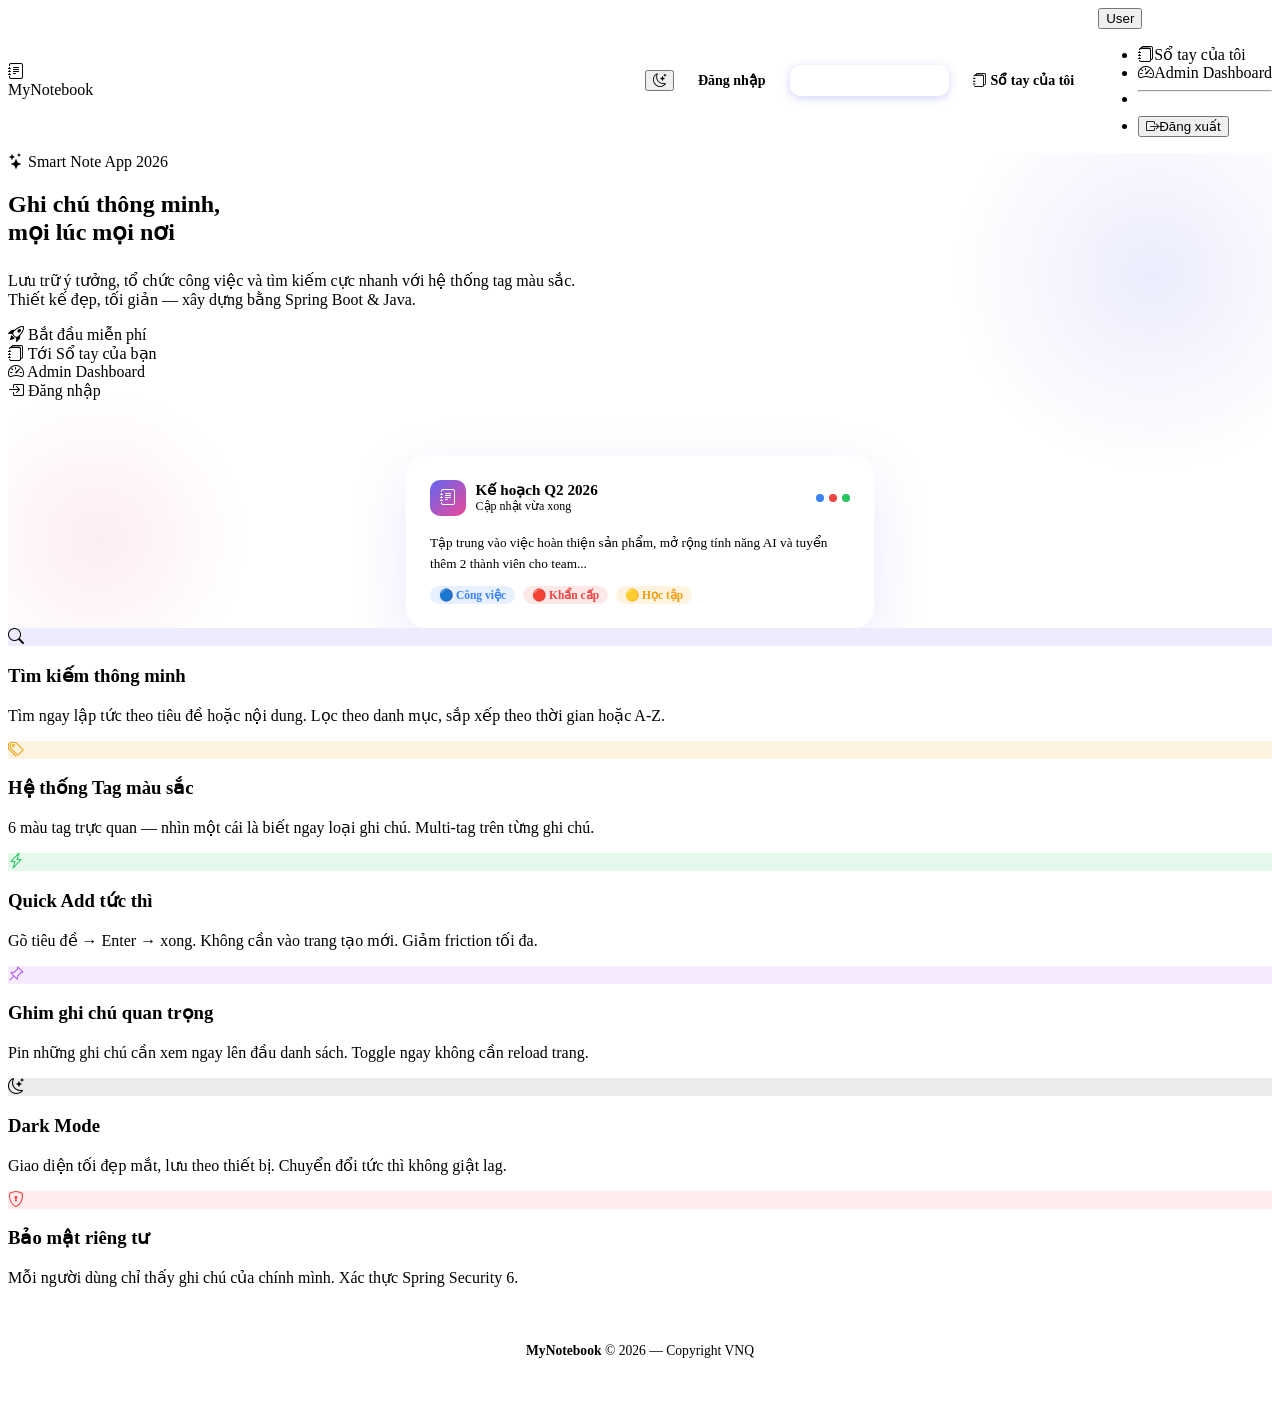
<file: src/main/resources/templates/index.html>
<!DOCTYPE html>
<html lang="vi" xmlns:th="http://www.thymeleaf.org" xmlns:sec="http://www.thymeleaf.org/extras/spring-security" th:attr="data-theme=${theme}">

<head>
  <meta charset="UTF-8">
  <meta name="viewport" content="width=device-width, initial-scale=1.0">
  <meta name="description" content="MyNotebook — Ứng dụng quản lý ghi chú thông minh, hiện đại năm 2026.">
  <title>MyNotebook — Ghi chú thông minh cho mọi người</title>

  <link rel="preconnect" href="https://fonts.googleapis.com">
  <link
    href="https://fonts.googleapis.com/css2?family=Inter:wght@300;400;500;600;700;800;900&family=Plus+Jakarta+Sans:wght@400;500;600;700;800&display=swap"
    rel="stylesheet">
  <link rel="stylesheet" href="https://cdn.jsdelivr.net/npm/bootstrap-icons@1.11.3/font/bootstrap-icons.min.css">
  <link rel="stylesheet" th:href="@{/css/style.css}">

  <style>
    .hero-title {
      padding-bottom: 5px;
    }

    /* Extra landing styles */
    .landing-nav {
      display: flex;
      justify-content: space-between;
      align-items: center;
    }

    .landing-nav-links {
      display: flex;
      gap: .5rem;
      align-items: center;
    }

    .nav-link-pill {
      padding: .45rem 1rem;
      border-radius: 10px;
      font-size: .875rem;
      font-weight: 600;
      text-decoration: none;
      color: var(--text-secondary);
      transition: all 150ms ease;
    }

    .nav-link-pill:hover {
      background: var(--bg-raised);
      color: var(--text-primary);
    }

    .nav-link-pill.cta {
      background: linear-gradient(135deg, var(--brand-500), var(--brand-600));
      color: #fff;
      box-shadow: 0 2px 8px rgba(99, 102, 241, .3);
    }

    .nav-link-pill.cta:hover {
      transform: translateY(-1px);
      box-shadow: 0 4px 16px rgba(99, 102, 241, .4);
      color: #fff;
    }

    @keyframes floatY {

      0%,
      100% {
        transform: translateY(0);
      }

      50% {
        transform: translateY(-12px);
      }
    }

    .float-anim {
      animation: floatY 4s ease-in-out infinite;
    }

    .stats-bar {
      display: flex;
      gap: 2rem;
      justify-content: center;
      flex-wrap: wrap;
      margin: 3rem 0 0;
    }

    .stat-item {
      text-align: center;
    }

    .stat-num {
      font-size: 2rem;
      font-weight: 900;
      letter-spacing: -1px;
      color: var(--brand-500);
    }

    .stat-label {
      font-size: .8rem;
      color: var(--text-muted);
      font-weight: 500;
    }

    footer {
      text-align: center;
      padding: 2.5rem 1.5rem;
      border-top: 1px solid var(--border-light);
      color: var(--text-muted);
      font-size: .85rem;
    }
  </style>
</head>

<body>

  <!-- ══ NAVBAR ══ -->
  <nav class="app-navbar landing-nav">
    <a th:href="@{/}" class="navbar-brand">
      <div class="brand-icon"><i class="bi bi-journal-text"></i></div>
      MyNotebook
    </a>

    <div class="landing-nav-links">
      <button class="dark-toggle" id="darkToggle" title="Chế độ tối/sáng" type="button">
        <i class="bi bi-moon-stars" id="darkIcon"></i>
      </button>

      <!-- Not logged in -->
      <a th:href="@{/login}" class="nav-link-pill" sec:authorize="!isAuthenticated()">Đăng nhập</a>
      <a th:href="@{/register}" class="nav-link-pill cta" sec:authorize="!isAuthenticated()">Bắt đầu miễn phí →</a>

      <!-- Logged in USER -->
      <a th:href="@{/notebook}" class="nav-link-pill" sec:authorize="hasRole('USER')">
        <i class="bi bi-journals me-1"></i> Sổ tay của tôi
      </a>
      <div class="dropdown" sec:authorize="isAuthenticated()">
        <button class="user-menu-btn dropdown-toggle" data-bs-toggle="dropdown" type="button">
          <div class="user-avatar" id="userAvatarInitial"></div>
          <span sec:authentication="name">User</span>
        </button>
        <ul class="dropdown-menu dropdown-menu-end">
          <li><a th:href="@{/notebook}" class="dropdown-item" sec:authorize="hasRole('USER')">
              <i class="bi bi-journals me-2"></i>Sổ tay của tôi</a></li>
          <li><a th:href="@{/admin/dashboard}" class="dropdown-item" sec:authorize="hasRole('ADMIN')">
              <i class="bi bi-speedometer2 me-2"></i>Admin Dashboard</a></li>
          <li>
            <hr class="dropdown-divider">
          </li>
          <li>
            <form th:action="@{/logout}" method="post">
              <button class="dropdown-item text-danger-custom">
                <i class="bi bi-box-arrow-right me-2"></i>Đăng xuất
              </button>
            </form>
          </li>
        </ul>
      </div>
    </div>
  </nav>

  <!-- ══ HERO ══ -->
  <section class="hero" style="position:relative;overflow:hidden;">
    <!-- Subtle blobs -->
    <div style="position:absolute;top:-80px;right:-80px;width:400px;height:400px;
       border-radius:50%;background:radial-gradient(circle,rgba(99,102,241,.12),transparent 70%);
       pointer-events:none;"></div>
    <div style="position:absolute;bottom:-60px;left:-60px;width:300px;height:300px;
       border-radius:50%;background:radial-gradient(circle,rgba(236,72,153,.1),transparent 70%);
       pointer-events:none;"></div>

    <!-- Badge -->
    <div class="hero-badge">
      <i class="bi bi-stars"></i> Smart Note App 2026
    </div>

    <!-- Title with typed effect -->
    <h1 class="hero-title" id="heroTitle">Ghi chú thông minh,<br>mọi lúc mọi nơi</h1>

    <p class="hero-sub">
      Lưu trữ ý tưởng, tổ chức công việc và tìm kiếm cực nhanh với hệ thống tag màu sắc.<br>
      Thiết kế đẹp, tối giản — xây dựng bằng Spring Boot &amp; Java.
    </p>

    <!-- CTAs -->
    <div class="hero-actions">
      <div sec:authorize="!isAuthenticated()">
        <a th:href="@{/register}" class="btn-hero-primary">
          <i class="bi bi-rocket-takeoff"></i> Bắt đầu miễn phí
        </a>
      </div>
      <div sec:authorize="hasRole('USER')">
        <a th:href="@{/notebook}" class="btn-hero-primary">
          <i class="bi bi-journals"></i> Tới Sổ tay của bạn
        </a>
      </div>
      <div sec:authorize="hasRole('ADMIN')">
        <a th:href="@{/admin/dashboard}" class="btn-hero-primary">
          <i class="bi bi-speedometer2"></i> Admin Dashboard
        </a>
      </div>
      <a th:href="@{/login}" class="btn-hero-ghost" sec:authorize="!isAuthenticated()">
        <i class="bi bi-box-arrow-in-right"></i> Đăng nhập
      </a>
    </div>

    <!-- Mock notebook card floating -->
    <div class="float-anim" style="max-width:420px;margin:3.5rem auto 0;
       background:var(--card-bg);border:1.5px solid var(--card-border);
       border-radius:20px;padding:1.5rem;box-shadow:0 20px 60px rgba(99,102,241,.14);
       text-align:left;">
      <div style="display:flex;gap:.6rem;align-items:center;margin-bottom:1rem;">
        <div style="width:36px;height:36px;border-radius:10px;background:linear-gradient(135deg,#6366f1,#ec4899);
           display:flex;align-items:center;justify-content:center;color:#fff;font-size:1rem;">
          <i class="bi bi-journal-text"></i>
        </div>
        <div>
          <div style="font-weight:700;font-size:.95rem;">Kế hoạch Q2 2026</div>
          <div style="font-size:.75rem;color:var(--text-muted);">Cập nhật vừa xong</div>
        </div>
        <div style="margin-left:auto;display:flex;gap:.3rem;">
          <span style="width:8px;height:8px;border-radius:50%;background:#3b82f6;"></span>
          <span style="width:8px;height:8px;border-radius:50%;background:#ef4444;"></span>
          <span style="width:8px;height:8px;border-radius:50%;background:#22c55e;"></span>
        </div>
      </div>
      <p style="font-size:.83rem;color:var(--text-secondary);line-height:1.6;margin-bottom:.75rem;">
        Tập trung vào việc hoàn thiện sản phẩm, mở rộng tính năng AI và tuyển thêm 2 thành viên cho team...
      </p>
      <div style="display:flex;gap:.5rem;flex-wrap:wrap;">
        <span
          style="padding:2px 9px;border-radius:999px;font-size:.72rem;font-weight:600;background:rgba(59,130,246,.12);color:#3b82f6;">🔵
          Công việc</span>
        <span
          style="padding:2px 9px;border-radius:999px;font-size:.72rem;font-weight:600;background:rgba(239,68,68,.12);color:#ef4444;">🔴
          Khẩn cấp</span>
        <span
          style="padding:2px 9px;border-radius:999px;font-size:.72rem;font-weight:600;background:rgba(245,158,11,.12);color:#f59e0b;">🟡
          Học tập</span>
      </div>
    </div>

    <!-- Stats -->
    <!-- <div class="stats-bar">
    <div class="stat-item">
      <div class="stat-num">∞</div>
      <div class="stat-label">Ghi chú không giới hạn</div>
    </div>
    <div class="stat-item">
      <div class="stat-num">6</div>
      <div class="stat-label">Màu tag thông minh</div>
    </div>
    <div class="stat-item">
      <div class="stat-num">⚡</div>
      <div class="stat-label">Tìm kiếm tức thì</div>
    </div>
    <div class="stat-item">
      <div class="stat-num">🌙</div>
      <div class="stat-label">Dark mode tích hợp</div>
    </div>
  </div> -->
  </section>

  <!-- ══ FEATURES ══ -->
  <div class="features-grid">
    <div class="feature-card">
      <div class="feature-icon" style="background:rgba(99,102,241,.12);color:var(--brand-500);">
        <i class="bi bi-search"></i>
      </div>
      <h3 class="feature-title">Tìm kiếm thông minh</h3>
      <p class="feature-text">Tìm ngay lập tức theo tiêu đề hoặc nội dung. Lọc theo danh mục, sắp xếp theo thời gian
        hoặc A-Z.</p>
    </div>
    <div class="feature-card">
      <div class="feature-icon" style="background:rgba(245,158,11,.12);color:#f59e0b;">
        <i class="bi bi-tags"></i>
      </div>
      <h3 class="feature-title">Hệ thống Tag màu sắc</h3>
      <p class="feature-text">6 màu tag trực quan — nhìn một cái là biết ngay loại ghi chú. Multi-tag trên từng ghi chú.
      </p>
    </div>
    <div class="feature-card">
      <div class="feature-icon" style="background:rgba(34,197,94,.12);color:#22c55e;">
        <i class="bi bi-lightning-charge"></i>
      </div>
      <h3 class="feature-title">Quick Add tức thì</h3>
      <p class="feature-text">Gõ tiêu đề → Enter → xong. Không cần vào trang tạo mới. Giảm friction tối đa.</p>
    </div>
    <div class="feature-card">
      <div class="feature-icon" style="background:rgba(168,85,247,.12);color:#a855f7;">
        <i class="bi bi-pin-angle"></i>
      </div>
      <h3 class="feature-title">Ghim ghi chú quan trọng</h3>
      <p class="feature-text">Pin những ghi chú cần xem ngay lên đầu danh sách. Toggle ngay không cần reload trang.</p>
    </div>
    <div class="feature-card">
      <div class="feature-icon" style="background:rgba(15,23,42,.08);color:var(--text-primary);">
        <i class="bi bi-moon-stars"></i>
      </div>
      <h3 class="feature-title">Dark Mode</h3>
      <p class="feature-text">Giao diện tối đẹp mắt, lưu theo thiết bị. Chuyển đổi tức thì không giật lag.</p>
    </div>
    <div class="feature-card">
      <div class="feature-icon" style="background:rgba(239,68,68,.1);color:#ef4444;">
        <i class="bi bi-shield-lock"></i>
      </div>
      <h3 class="feature-title">Bảo mật riêng tư</h3>
      <p class="feature-text">Mỗi người dùng chỉ thấy ghi chú của chính mình. Xác thực Spring Security 6.</p>
    </div>
  </div>

  <!-- ══ FOOTER ══ -->
  <footer>
    <div>
      <strong style="color:var(--brand-500);">MyNotebook</strong> &copy; 2026 —
      Copyright VNQ
    </div>
  </footer>

  <script src="https://cdn.jsdelivr.net/npm/bootstrap@5.3.3/dist/js/bootstrap.bundle.min.js"></script>
  <script th:inline="javascript">
    /* Dark Mode (Cookie based) */
    (function () {
      const currentTheme = document.documentElement.getAttribute('data-theme') || 'light';
      const icon = document.getElementById('darkIcon');
      if (icon) icon.className = currentTheme === 'dark' ? 'bi bi-sun' : 'bi bi-moon-stars';
    })();

    document.getElementById('darkToggle').addEventListener('click', () => {
      const isDark = document.documentElement.getAttribute('data-theme') === 'dark';
      const nextTheme = isDark ? 'light' : 'dark';
      document.documentElement.setAttribute('data-theme', nextTheme);
      document.getElementById('darkIcon').className = nextTheme === 'dark' ? 'bi bi-sun' : 'bi bi-moon-stars';
      
      const formData = new URLSearchParams();
      formData.append('theme', nextTheme);
      fetch('/api/settings/theme', {
        method: 'POST',
        headers: {
            'Content-Type': 'application/x-www-form-urlencoded'
        },
        body: formData
      }).catch(err => console.error('Failed to save theme cookie:', err));
    });

    /* User avatar initial */
    const authName = /*[[${#authentication != null ? #authentication.name : ''}]]*/ '';
    const avatarEl = document.getElementById('userAvatarInitial');
    if (avatarEl && authName) avatarEl.textContent = authName.charAt(0).toUpperCase();

    /* Card stagger on features */
    document.querySelectorAll('.feature-card').forEach((card, i) => {
      card.style.opacity = '0';
      card.style.transform = 'translateY(20px)';
      card.style.transition = `opacity .5s ease ${i * 80}ms, transform .5s ease ${i * 80}ms`;
    });
    const observer = new IntersectionObserver(entries => {
      entries.forEach(e => {
        if (e.isIntersecting) {
          e.target.style.opacity = '1';
          e.target.style.transform = 'translateY(0)';
          observer.unobserve(e.target);
        }
      });
    }, { threshold: 0.15 });
    document.querySelectorAll('.feature-card').forEach(c => observer.observe(c));
  </script>
</body>

</html>
</file>
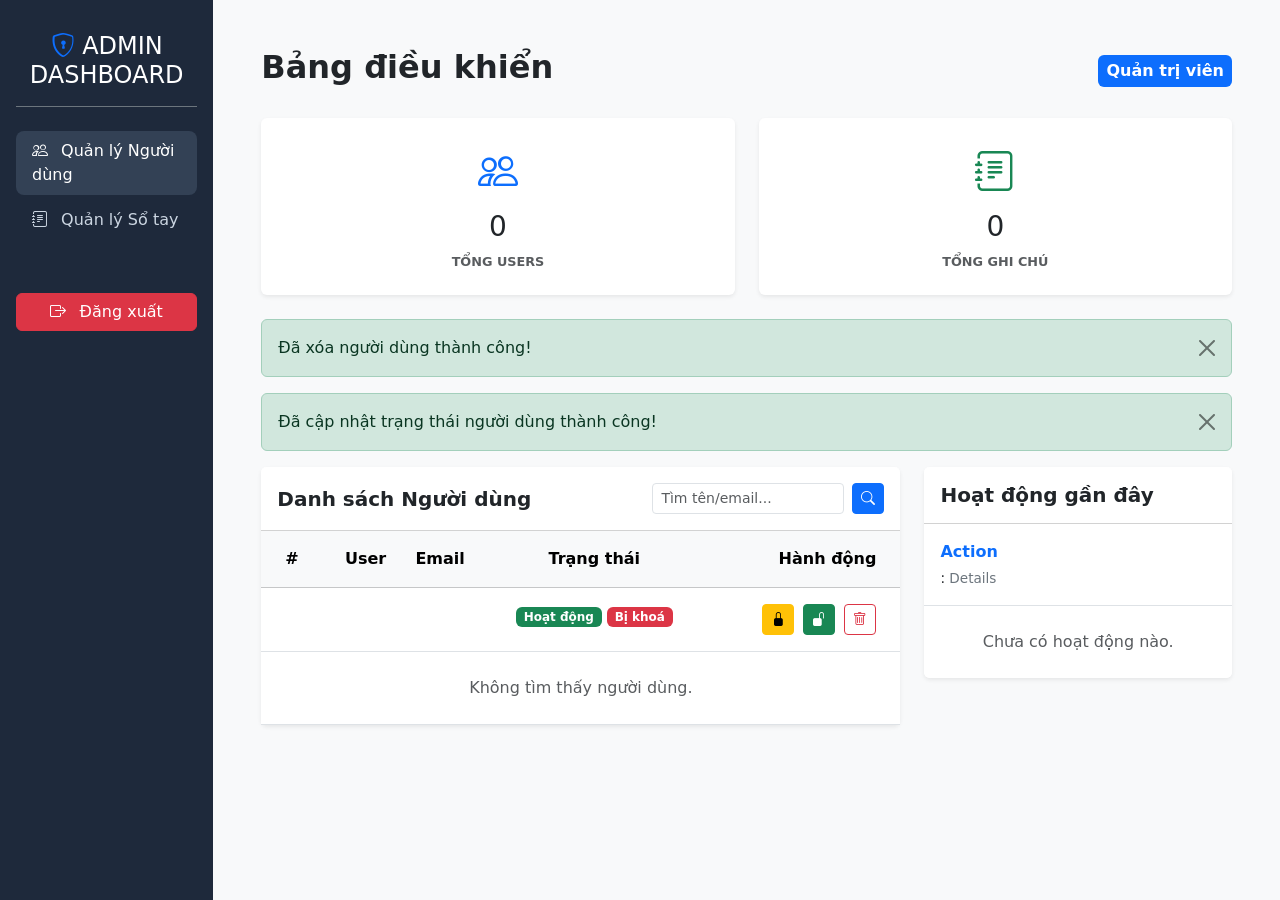
<file: src/main/resources/templates/admin-dashboard.html>
<!DOCTYPE html>
<html lang="vi" xmlns:th="http://www.thymeleaf.org">
<head>
    <meta charset="UTF-8">
    <meta name="viewport" content="width=device-width, initial-scale=1.0">
    <title>Admin Dashboard - Personal Notebook</title>
    <!-- Bootstrap 5 CSS -->
    <link href="https://cdn.jsdelivr.net/npm/bootstrap@5.3.3/dist/css/bootstrap.min.css" rel="stylesheet">
    <link rel="stylesheet" href="https://cdn.jsdelivr.net/npm/bootstrap-icons@1.11.3/font/bootstrap-icons.min.css">
    <link href="https://fonts.googleapis.com/css2?family=Inter:wght@400;500;600;700;800&display=swap" rel="stylesheet">
    <link rel="stylesheet" th:href="@{/css/style.css}">
    <style>
        .admin-sidebar { min-height: 100vh; background: #1e293b; color: white; }
        .admin-nav .nav-link { color: #cbd5e1; border-radius: 8px; margin-bottom: 5px; }
        .admin-nav .nav-link:hover, .admin-nav .nav-link.active { background: #334155; color: white; }
    </style>
</head>
<body>

<div class="container-fluid p-0">
    <div class="row g-0">
        <!-- Sidebar -->
        <div class="col-md-2 admin-sidebar p-3">
            <h4 class="text-center py-3 border-bottom border-secondary mb-4"><i class="bi bi-shield-lock text-primary"></i> ADMIN DASHBOARD</h4>
            <ul class="nav flex-column admin-nav">
                <li class="nav-item">
                    <a class="nav-link active" th:href="@{/admin/dashboard}"><i class="bi bi-people me-2"></i> Quản lý Người dùng</a>
                </li>
                <li class="nav-item">
                    <a class="nav-link" th:href="@{/admin/notebooks}"><i class="bi bi-journal-text me-2"></i> Quản lý Sổ tay</a>
                </li>
                <li class="nav-item mt-auto pt-5">
                    <form th:action="@{/logout}" method="post">
                        <button type="submit" class="btn btn-danger w-100"><i class="bi bi-box-arrow-right me-2"></i> Đăng xuất</button>
                    </form>
                </li>
            </ul>
        </div>
        
        <!-- Main content -->
        <div class="col-md-10 p-5 bg-light">
            <div class="d-flex justify-content-between align-items-center mb-4">
                <h2 class="fw-bold">Bảng điều khiển</h2>
                <div class="badge bg-primary fs-6 p-2">Quản trị viên</div>
            </div>

            <!-- Stats Cards -->
            <div class="row mb-4">
                <div class="col-md-6">
                    <div class="card border-0 shadow-sm p-4 text-center">
                        <i class="bi bi-people text-primary fs-1"></i>
                        <h3 class="mt-2 text-dark" th:text="${totalUsers}">0</h3>
                        <div class="text-muted text-uppercase fw-bold" style="font-size:0.8rem;">Tổng Users</div>
                    </div>
                </div>
                <div class="col-md-6">
                    <div class="card border-0 shadow-sm p-4 text-center">
                        <i class="bi bi-journal-text text-success fs-1"></i>
                        <h3 class="mt-2 text-dark" th:text="${totalNotes}">0</h3>
                        <div class="text-muted text-uppercase fw-bold" style="font-size:0.8rem;">Tổng Ghi chú</div>
                    </div>
                </div>
            </div>

            <div th:if="${param.deleted}" class="alert alert-success alert-dismissible fade show" role="alert">
                Đã xóa người dùng thành công!
                <button type="button" class="btn-close" data-bs-dismiss="alert" aria-label="Close"></button>
            </div>
            <div th:if="${param.updated}" class="alert alert-success alert-dismissible fade show" role="alert">
                Đã cập nhật trạng thái người dùng thành công!
                <button type="button" class="btn-close" data-bs-dismiss="alert" aria-label="Close"></button>
            </div>

            <div class="row">
                <div class="col-lg-8">
                    <div class="card p-0 border-0 shadow-sm mb-4">
                        <div class="card-header bg-white py-3 d-flex justify-content-between align-items-center">
                            <h5 class="mb-0 fw-bold">Danh sách Người dùng</h5>
                            <form th:action="@{/admin/dashboard}" method="get" class="d-flex">
                                <input type="text" name="q" class="form-control form-control-sm me-2" placeholder="Tìm tên/email..." th:value="${q}">
                                <button type="submit" class="btn btn-sm btn-primary"><i class="bi bi-search"></i></button>
                            </form>
                        </div>
                        <table class="table table-hover mb-0">
                            <thead class="table-light">
                                <tr>
                                    <th class="py-3 px-4">#</th>
                                    <th class="py-3">User</th>
                                    <th class="py-3">Email</th>
                                    <th class="py-3 text-center">Trạng thái</th>
                                    <th class="py-3 text-end px-4">Hành động</th>
                                </tr>
                            </thead>
                            <tbody>
                                <tr th:each="user : ${users}">
                                    <td class="py-3 px-4" th:text="${user.id}"></td>
                                    <td class="py-3 fw-bold" th:text="${user.username}"></td>
                                    <td class="py-3" th:text="${user.email}"></td>
                                    <td class="py-3 text-center">
                                        <span th:if="${user.enabled}" class="badge bg-success">Hoạt động</span>
                                        <span th:if="${!user.enabled}" class="badge bg-danger">Bị khoá</span>
                                    </td>
                                    <td class="py-3 text-end px-4">
                                        <a th:if="${user.enabled}" th:href="@{/admin/user/lock/{id}(id=${user.id})}" class="btn btn-sm btn-warning me-1" title="Khoá"><i class="bi bi-lock-fill"></i></a>
                                        <a th:if="${!user.enabled}" th:href="@{/admin/user/lock/{id}(id=${user.id})}" class="btn btn-sm btn-success me-1" title="Mở khoá"><i class="bi bi-unlock-fill"></i></a>
                                        <a th:href="@{/admin/user/delete/{id}(id=${user.id})}" class="btn btn-sm btn-outline-danger" onclick="return confirm('Xóa người dùng này sẽ XÓA TOÀN BỘ SỔ TAY CỦA HỌ. Bạn có chắc chắn?')"><i class="bi bi-trash"></i></a>
                                    </td>
                                </tr>
                                <tr th:if="${users.empty}">
                                    <td colspan="5" class="text-center py-4 text-muted">Không tìm thấy người dùng.</td>
                                </tr>
                            </tbody>
                        </table>
                    </div>
                </div>

                <div class="col-lg-4">
                    <div class="card p-0 border-0 shadow-sm">
                        <div class="card-header bg-white py-3">
                            <h5 class="mb-0 fw-bold">Hoạt động gần đây</h5>
                        </div>
                        <ul class="list-group list-group-flush" style="max-height: 500px; overflow-y: auto;">
                            <li th:each="log : ${recentLogs}" class="list-group-item py-3">
                                <div class="d-flex justify-content-between">
                                    <strong th:text="${log.actionName}" class="text-primary">Action</strong>
                                    <small class="text-muted" th:text="${#temporals.format(log.timestamp, 'dd/MM/yyyy HH:mm')}"></small>
                                </div>
                                <div class="mt-1" style="font-size: 0.85rem;">
                                    <span class="fw-bold" th:text="${log.username}"></span>: 
                                    <span th:text="${log.details}" class="text-secondary">Details</span>
                                </div>
                            </li>
                            <li th:if="${recentLogs.empty}" class="list-group-item py-4 text-center text-muted">Chưa có hoạt động nào.</li>
                        </ul>
                    </div>
                </div>
            </div>
        </div>
    </div>
</div>

<script src="https://cdn.jsdelivr.net/npm/bootstrap@5.3.3/dist/js/bootstrap.bundle.min.js"></script>
<script>
  (function() {
    if (window.history.replaceState) {
      const url = new URL(window.location);
      let changed = false;
      ['updated', 'deleted'].forEach(p => {
         if (url.searchParams.has(p)) {
             url.searchParams.delete(p);
             changed = true;
         }
      });
      if (changed) {
          window.history.replaceState(null, null, url.toString());
      }
    }
  })();
</script>
</body>
</html>
</file>
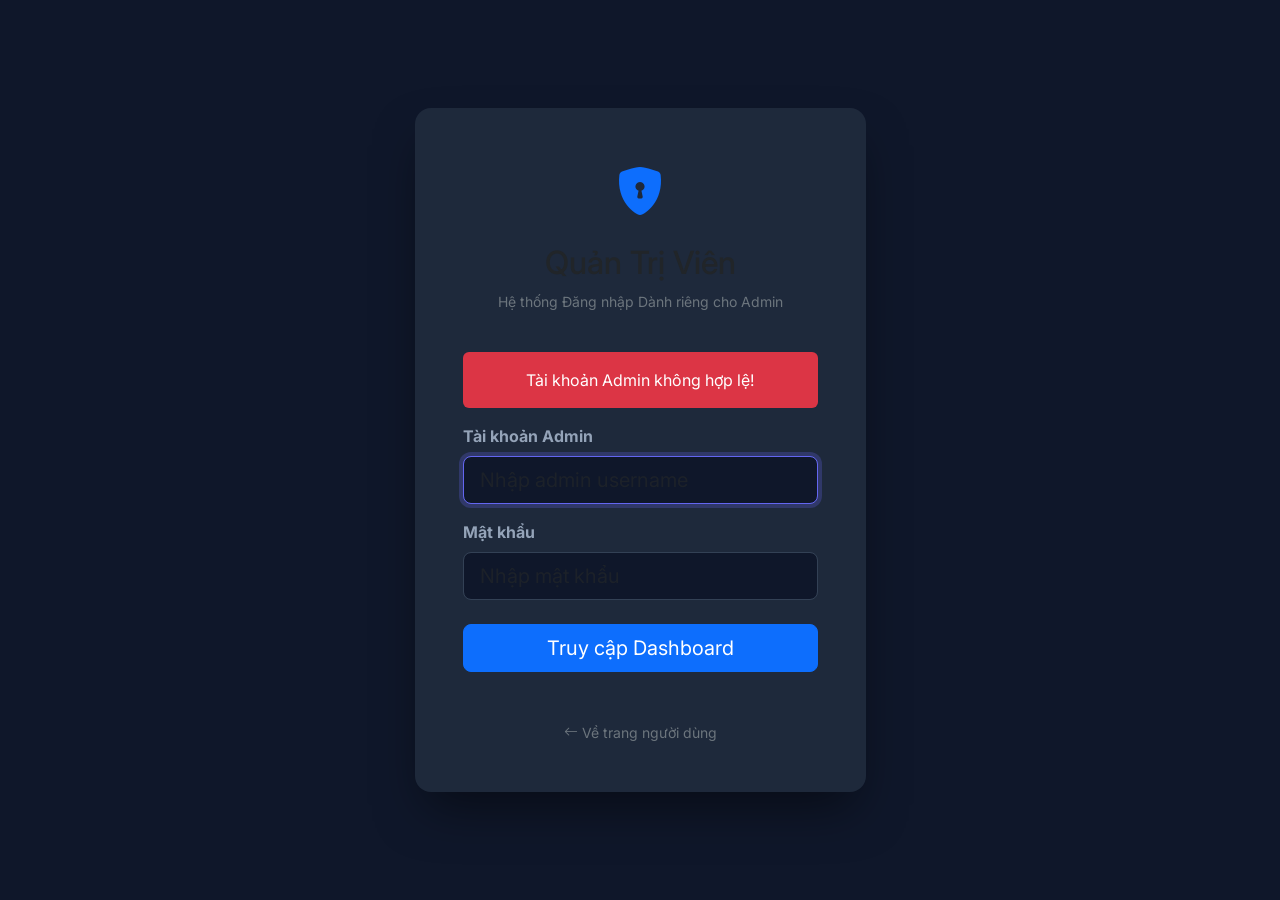
<file: src/main/resources/templates/admin-login.html>
<!DOCTYPE html>
<html lang="vi" xmlns:th="http://www.thymeleaf.org">
<head>
    <meta charset="UTF-8">
    <meta name="viewport" content="width=device-width, initial-scale=1.0">
    <title>Admin Login - Personal Notebook</title>
    <link href="https://cdn.jsdelivr.net/npm/bootstrap@5.3.3/dist/css/bootstrap.min.css" rel="stylesheet">
    <link rel="stylesheet" href="https://cdn.jsdelivr.net/npm/bootstrap-icons@1.11.3/font/bootstrap-icons.min.css">
    <link href="https://fonts.googleapis.com/css2?family=Inter:wght@400;500;600;700&display=swap" rel="stylesheet">
    <style>
        body { font-family: 'Inter', sans-serif; background-color: #0f172a; color: white; }
        .card { background-color: #1e293b; border: none; box-shadow: 0 25px 50px -12px rgba(0, 0, 0, 0.5); }
        .form-control { background-color: #0f172a; border-color: #334155; color: white; }
        .form-control:focus { background-color: #0f172a; color: white; border-color: #6366f1; box-shadow: 0 0 0 0.25rem rgba(99, 102, 241, 0.25); }
        .form-label { color: #94a3b8; }
    </style>
</head>
<body class="d-flex align-items-center" style="min-height: 100vh;">

<div class="container">
    <div class="row justify-content-center">
        <div class="col-md-5">
            <div class="card p-5 rounded-4">
                <div class="text-center mb-4">
                    <i class="bi bi-shield-lock-fill text-primary" style="font-size: 3rem;"></i>
                    <h2 class="font-weight-bold mt-3">Quản Trị Viên</h2>
                    <p class="text-secondary small">Hệ thống Đăng nhập Dành riêng cho Admin</p>
                </div>

                <div th:if="${param.error}" class="alert alert-danger border-0 bg-danger text-white text-center">
                    Tài khoản Admin không hợp lệ!
                </div>

                <form th:action="@{/login}" method="post">
                    <div class="mb-3">
                        <label for="username" class="form-label fw-bold">Tài khoản Admin</label>
                        <input type="text" class="form-control form-control-lg" id="username" name="username" placeholder="Nhập admin username" required autofocus>
                    </div>
                    <div class="mb-4">
                        <label for="password" class="form-label fw-bold">Mật khẩu</label>
                        <input type="password" class="form-control form-control-lg" id="password" name="password" placeholder="Nhập mật khẩu" required>
                    </div>
                    <div class="d-grid gap-2">
                        <button type="submit" class="btn btn-primary btn-lg">Truy cập Dashboard</button>
                    </div>
                </form>

                <div class="text-center mt-5">
                    <a th:href="@{/}" class="text-decoration-none text-secondary small"><i class="bi bi-arrow-left"></i> Về trang người dùng</a>
                </div>
            </div>
        </div>
    </div>
</div>

</body>
</html>
</file>
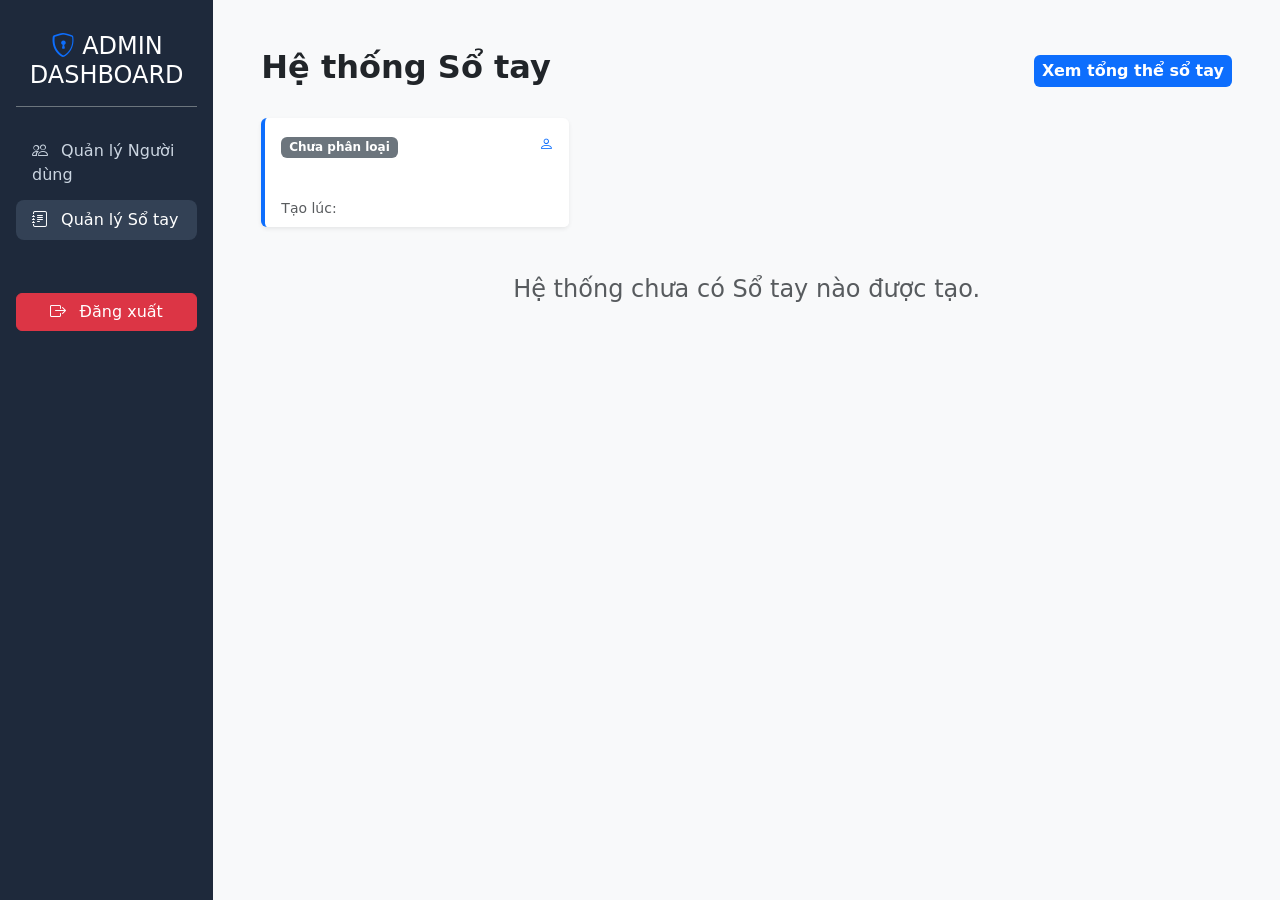
<file: src/main/resources/templates/admin-notebooks.html>
<!DOCTYPE html>
<html lang="vi" xmlns:th="http://www.thymeleaf.org">
<head>
    <meta charset="UTF-8">
    <meta name="viewport" content="width=device-width, initial-scale=1.0">
    <title>Quản lý Sổ tay - Admin Dashboard</title>
    <!-- Bootstrap 5 CSS -->
    <link href="https://cdn.jsdelivr.net/npm/bootstrap@5.3.3/dist/css/bootstrap.min.css" rel="stylesheet">
    <link rel="stylesheet" href="https://cdn.jsdelivr.net/npm/bootstrap-icons@1.11.3/font/bootstrap-icons.min.css">
    <link href="https://fonts.googleapis.com/css2?family=Inter:wght@400;500;600;700;800&display=swap" rel="stylesheet">
    <link rel="stylesheet" th:href="@{/css/style.css}">
    <style>
        .admin-sidebar { min-height: 100vh; background: #1e293b; color: white; }
        .admin-nav .nav-link { color: #cbd5e1; border-radius: 8px; margin-bottom: 5px; }
        .admin-nav .nav-link:hover, .admin-nav .nav-link.active { background: #334155; color: white; }
    </style>
</head>
<body>

<div class="container-fluid p-0">
    <div class="row g-0">
        <!-- Sidebar -->
        <div class="col-md-2 admin-sidebar p-3">
             <h4 class="text-center py-3 border-bottom border-secondary mb-4"><i class="bi bi-shield-lock text-primary"></i> ADMIN DASHBOARD</h4>
            <ul class="nav flex-column admin-nav">
                <li class="nav-item">
                    <a class="nav-link" th:href="@{/admin/dashboard}"><i class="bi bi-people me-2"></i> Quản lý Người dùng</a>
                </li>
                <li class="nav-item">
                    <a class="nav-link active" th:href="@{/admin/notebooks}"><i class="bi bi-journal-text me-2"></i> Quản lý Sổ tay</a>
                </li>
                <li class="nav-item mt-auto pt-5">
                    <form th:action="@{/logout}" method="post">
                        <button type="submit" class="btn btn-danger w-100"><i class="bi bi-box-arrow-right me-2"></i> Đăng xuất</button>
                    </form>
                </li>
            </ul>
        </div>
        
        <!-- Main content -->
        <div class="col-md-10 p-5 bg-light">
            <div class="d-flex justify-content-between align-items-center mb-4">
                <h2 class="fw-bold">Hệ thống Sổ tay</h2>
                <div class="badge bg-primary fs-6 p-2">Xem tổng thể sổ tay</div>
            </div>

            <div class="row g-4">
                <div class="col-md-4" th:each="notebook : ${notebooks}">
                    <div class="card h-100 border-0 shadow-sm border-start border-4 border-primary">
                        <div class="card-body">
                            <div class="d-flex justify-content-between">
                                <div class="mb-2">
                                  <span class="badge bg-light text-dark border me-1"
                                        th:each="cat : ${notebook.categories}"
                                        th:text="${cat.name}"></span>
                                  <span th:if="${notebook.categories.empty}"
                                        class="badge bg-secondary">Chưa phân loại</span>
                                </div>
                                <small class="text-muted"><i class="bi bi-person text-primary"></i> <b th:text="${notebook.user.username}"></b></small>
                            </div>
                            <h5 class="card-title fw-bold mt-2" th:text="${notebook.title}"></h5>
                            <p class="card-text text-muted small" th:text="${#strings.abbreviate(notebook.content, 100)}"></p>
                        </div>
                        <div class="card-footer bg-white border-0 text-muted small">
                           Tạo lúc: <span th:text="${#temporals.format(notebook.createdAt, 'dd-MM-yyyy HH:mm')}"></span>
                        </div>
                    </div>
                </div>
            </div>
            
            <div th:if="${notebooks.empty}" class="text-center py-5 text-muted">
                <h4>Hệ thống chưa có Sổ tay nào được tạo.</h4>
            </div>
        </div>
    </div>
</div>

<script src="https://cdn.jsdelivr.net/npm/bootstrap@5.3.3/dist/js/bootstrap.bundle.min.js"></script>
</body>
</html>
</file>
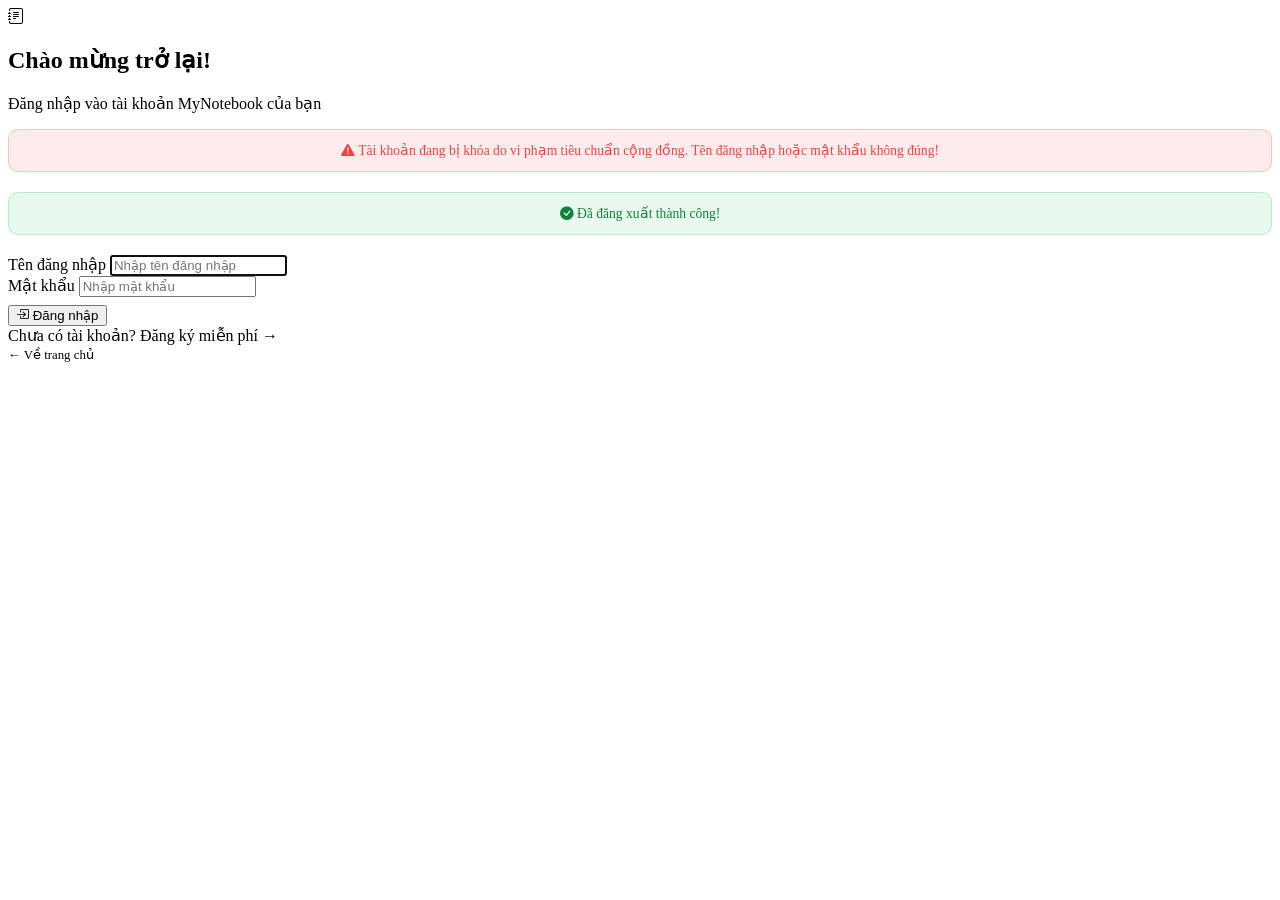
<file: src/main/resources/templates/login.html>
<!DOCTYPE html>
<html lang="vi" xmlns:th="http://www.thymeleaf.org" th:attr="data-theme=${theme}">
<head>
  <meta charset="UTF-8">
  <meta name="viewport" content="width=device-width, initial-scale=1.0">
  <title>Đăng nhập — MyNotebook</title>
  <link rel="preconnect" href="https://fonts.googleapis.com">
  <link href="https://fonts.googleapis.com/css2?family=Inter:wght@400;500;600;700;800;900&display=swap" rel="stylesheet">
  <link rel="stylesheet" href="https://cdn.jsdelivr.net/npm/bootstrap-icons@1.11.3/font/bootstrap-icons.min.css">
  <link rel="stylesheet" th:href="@{/css/style.css}">
</head>
<body>

<div class="auth-wrapper">
  <div class="auth-card">

    <!-- Logo -->
    <div class="auth-logo">
      <div class="auth-logo-icon"><i class="bi bi-journal-text"></i></div>
      <h2>Chào mừng trở lại!</h2>
      <p>Đăng nhập vào tài khoản MyNotebook của bạn</p>
    </div>

    <!-- Alerts -->
    <div th:if="${param.error}"
         style="background:rgba(239,68,68,.1);color:#ef4444;border:1px solid rgba(239,68,68,.25);
                border-radius:10px;padding:.75rem 1rem;font-size:.85rem;font-weight:500;
                text-align:center;margin-bottom:1.25rem;">
      <i class="bi bi-exclamation-triangle-fill me-2"></i>
      <span th:if="${session.SPRING_SECURITY_LAST_EXCEPTION != null and session.SPRING_SECURITY_LAST_EXCEPTION.class.name == 'org.springframework.security.authentication.DisabledException'}">
        Tài khoản đang bị khóa do vi phạm tiêu chuẩn cộng đồng.
      </span>
      <span th:unless="${session.SPRING_SECURITY_LAST_EXCEPTION != null and session.SPRING_SECURITY_LAST_EXCEPTION.class.name == 'org.springframework.security.authentication.DisabledException'}">
        Tên đăng nhập hoặc mật khẩu không đúng!
      </span>
    </div>
    <div th:if="${param.logout}"
         style="background:rgba(34,197,94,.1);color:#15803d;border:1px solid rgba(34,197,94,.25);
                border-radius:10px;padding:.75rem 1rem;font-size:.85rem;font-weight:500;
                text-align:center;margin-bottom:1.25rem;">
      <i class="bi bi-check-circle-fill me-2"></i>
      Đã đăng xuất thành công!
    </div>

    <!-- Form -->
    <form th:action="@{/login}" method="post" class="auth-form">
      <div class="form-group">
        <label class="form-label" for="username">Tên đăng nhập</label>
        <input type="text" class="form-control" id="username" name="username"
               placeholder="Nhập tên đăng nhập" required autofocus autocomplete="username">
      </div>
      <div class="form-group">
        <label class="form-label" for="password">Mật khẩu</label>
        <input type="password" class="form-control" id="password" name="password"
               placeholder="Nhập mật khẩu" required autocomplete="current-password">
      </div>
      <button type="submit" class="auth-submit" style="margin-top:.5rem;">
        <i class="bi bi-box-arrow-in-right me-2"></i> Đăng nhập
      </button>
    </form>

    <div class="auth-footer">
      Chưa có tài khoản? <a th:href="@{/register}">Đăng ký miễn phí →</a><br>
      <a th:href="@{/}" style="color:var(--text-muted);font-size:.8rem;">&larr; Về trang chủ</a>
    </div>
  </div>
</div>

<script>
  (function() {
    const currentTheme = document.documentElement.getAttribute('data-theme') || 'light';

    if (window.history.replaceState) {
      const url = new URL(window.location);
      ['error', 'logout'].forEach(param => url.searchParams.delete(param));
      window.history.replaceState(null, null, url.toString());
    }
  })();
</script>
</body>
</html>
</file>
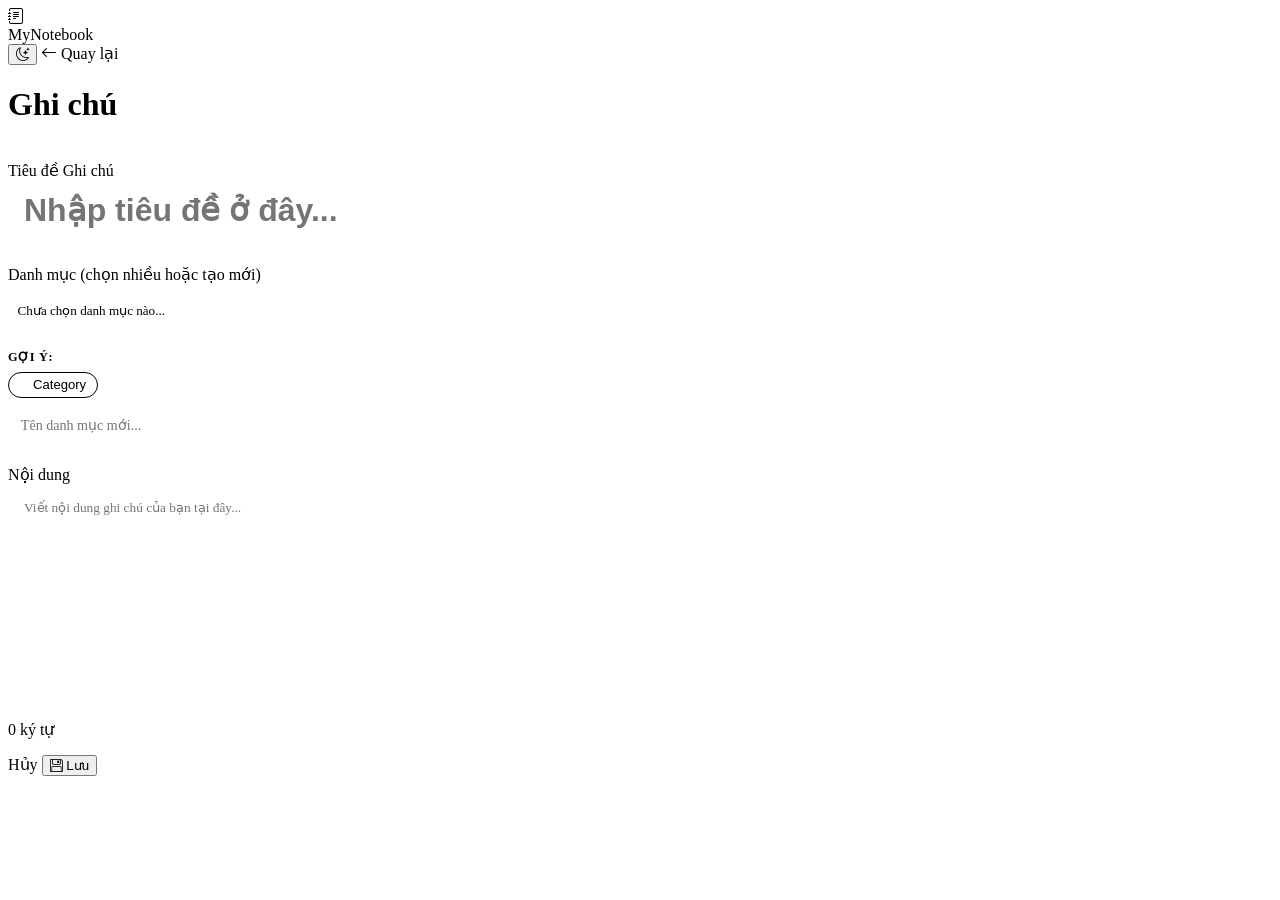
<file: src/main/resources/templates/notebook-form.html>
<!DOCTYPE html>
<html lang="vi" xmlns:th="http://www.thymeleaf.org" th:attr="data-theme=${theme}">

<head>
  <meta charset="UTF-8">
  <meta name="viewport" content="width=device-width, initial-scale=1.0">
  <meta name="description" content="Tạo hoặc chỉnh sửa ghi chú — MyNotebook">
  <title th:text="${notebook.id == null ? 'Tạo ghi chú mới' : 'Chỉnh sửa ghi chú'} + ' — MyNotebook'">Ghi chú —
    MyNotebook</title>

  <link rel="preconnect" href="https://fonts.googleapis.com">
  <link
    href="https://fonts.googleapis.com/css2?family=Inter:wght@300;400;500;600;700;800;900&family=Plus+Jakarta+Sans:wght@400;500;600;700;800&display=swap"
    rel="stylesheet">
  <link rel="stylesheet" href="https://cdn.jsdelivr.net/npm/bootstrap-icons@1.11.3/font/bootstrap-icons.min.css">
  <link rel="stylesheet" th:href="@{/css/style.css}">

  <style>
    /* ── Category chip selector ───────────────────────────────── */
    .cat-selected-area {
      display: flex;
      flex-wrap: wrap;
      gap: .5rem;
      min-height: 2.4rem;
      padding: .5rem .6rem;
      background: var(--bg-raised);
      border: 1.5px solid var(--border-mid);
      border-radius: 10px;
      margin-bottom: .75rem;
      transition: border-color .2s;
    }

    .cat-selected-area:focus-within {
      border-color: var(--brand-500);
    }

    .cat-selected-chip {
      display: inline-flex;
      align-items: center;
      gap: .3rem;
      padding: .25rem .65rem;
      border-radius: 999px;
      font-size: .8rem;
      font-weight: 600;
      border: 1.5px solid;
      cursor: default;
      animation: chipIn .18s ease;
    }

    @keyframes chipIn {
      from {
        opacity: 0;
        transform: scale(.8);
      }

      to {
        opacity: 1;
        transform: scale(1);
      }
    }

    .cat-selected-chip .chip-remove {
      cursor: pointer;
      opacity: .7;
      transition: opacity .15s;
      font-size: .75rem;
      margin-left: .1rem;
    }

    .cat-selected-chip .chip-remove:hover {
      opacity: 1;
    }

    .cat-placeholder {
      font-size: .82rem;
      color: var(--text-muted);
      align-self: center;
    }

    /* suggestion chips */
    .cat-suggestions-label {
      font-size: .77rem;
      color: var(--text-muted);
      font-weight: 600;
      text-transform: uppercase;
      letter-spacing: .05em;
      margin-bottom: .4rem;
    }

    .cat-suggestions {
      display: flex;
      flex-wrap: wrap;
      gap: .4rem;
      margin-bottom: .75rem;
    }

    .cat-suggest-btn {
      display: inline-flex;
      align-items: center;
      gap: .3rem;
      padding: .28rem .7rem;
      border-radius: 999px;
      font-size: .82rem;
      font-weight: 500;
      border: 1.5px solid;
      background: transparent;
      cursor: pointer;
      transition: all .15s;
    }

    .cat-suggest-btn:hover {
      opacity: .8;
      transform: translateY(-1px);
    }

    .cat-suggest-btn.selected {
      opacity: .4;
      cursor: default;
      pointer-events: none;
    }

    /* custom input row */
    .cat-add-row {
      display: flex;
      gap: .5rem;
      align-items: center;
    }

    .cat-add-input {
      flex: 1;
      padding: .45rem .8rem;
      border: 1.5px solid var(--border-mid);
      border-radius: 8px;
      background: var(--bg-raised);
      color: var(--text-primary);
      font-family: inherit;
      font-size: .88rem;
      transition: border-color .2s;
    }

    .cat-add-input:focus {
      outline: none;
      border-color: var(--brand-500);
    }

    .cat-add-btn {
      padding: .45rem 1rem;
      border-radius: 8px;
      border: none;
      background: var(--brand-500);
      color: #fff;
      font-size: .85rem;
      font-weight: 600;
      cursor: pointer;
      transition: background .15s, transform .1s;
    }

    .cat-add-btn:hover {
      background: var(--brand-600);
      transform: translateY(-1px);
    }

    .cat-error {
      color: #ef4444;
      font-size: .8rem;
      margin-top: .4rem;
      display: none;
    }

    .tag-dot-sm {
      width: 8px;
      height: 8px;
      border-radius: 50%;
      display: inline-block;
      flex-shrink: 0;
    }

    /* ===== FIX INPUT UI ===== */

    /* TITLE */
    .title-input {
      width: 100%;
      font-size: 2rem;
      font-weight: 800;
      padding: .75rem 1rem;
      border: 1.5px solid var(--border-mid);
      border-radius: 12px;
      background: var(--bg-raised);
      transition: all .2s;
    }

    .title-input:hover {
      border-color: var(--border-light);
    }

    .title-input:focus {
      outline: none;
      border-color: var(--brand-500);
      background: var(--bg-surface);
      box-shadow: 0 0 0 3px rgba(99, 102, 241, 0.15);
    }


    /* TEXTAREA */
    .form-textarea {
      width: 100%;
      border: 1.5px solid var(--border-mid);
      border-radius: 12px;
      padding: 1rem;
      background: var(--bg-raised);
      transition: all .2s;
      resize: vertical;
      font-family: inherit;
    }

    .form-textarea:hover {
      border-color: var(--border-light);
    }

    .form-textarea:focus {
      outline: none;
      border-color: var(--brand-500);
      background: var(--bg-surface);
      box-shadow: 0 0 0 3px rgba(99, 102, 241, 0.15);
    }
  </style>
</head>

<body>

  <!-- ══ NAVBAR ══════════════════════════════════════════ -->
  <nav class="app-navbar">
    <a th:href="@{/}" class="navbar-brand">
      <div class="brand-icon"><i class="bi bi-journal-text"></i></div>
      MyNotebook
    </a>
    <div class="navbar-actions" style="margin-left:auto;">
      <button class="dark-toggle" id="darkToggle" title="Chuyển chế độ tối/sáng" type="button">
        <i class="bi bi-moon-stars" id="darkIcon"></i>
      </button>
      <a th:href="@{/notebook}" class="user-menu-btn">
        <i class="bi bi-arrow-left"></i> Quay lại
      </a>
    </div>
  </nav>

  <!-- ══ FORM PAGE ════════════════════════════════════════ -->
  <div class="form-page">
    <div class="form-card">

      <!-- Header -->
      <div class="form-header">
        <div>
          <h1 class="form-title" th:text="${notebook.id == null ? 'Tạo ghi chú mới' : 'Chỉnh sửa ghi chú'}">
            Ghi chú
          </h1>
          <p style="font-size:.85rem;color:var(--text-muted);margin-top:.3rem;"
            th:text="${notebook.id == null ? 'Điền thông tin và lưu ghi chú của bạn.' : 'Cập nhật nội dung ghi chú.'}">
          </p>
        </div>
        <!-- Save-indicator dot -->
        <div id="saveIndicator"
          style="display:flex;align-items:center;gap:.4rem;font-size:.8rem;color:var(--text-muted);opacity:0;transition:opacity .3s;">
          <span style="width:8px;height:8px;border-radius:50%;background:#22c55e;display:inline-block;"></span>
          Đã tự lưu nháp
        </div>
      </div>

      <!-- FORM -->
      <form th:action="@{/notebook/save}" method="post" th:object="${notebook}" id="noteForm" novalidate>
        <input type="hidden" th:field="*{id}" />
        <input type="hidden" th:field="*{pinned}" />
        <!-- color được tính server-side, giữ hidden để form binding hoạt động -->
        <input type="hidden" id="colorInput" th:field="*{color}">

        <!-- ── TITLE ── -->
        <div style="margin-bottom:1.5rem;">
          <label class="form-label" for="titleField">Tiêu đề Ghi chú</label>
          <input type="text" class="form-input title-input" id="titleField" th:field="*{title}"
            placeholder="Nhập tiêu đề ở đây..." autocomplete="off" maxlength="200">
          <p th:if="${titleError}" th:text="${titleError}" style="color:#ef4444;font-size:.8rem;margin-top:.3rem;"></p>
        </div>

        <!-- ── CATEGORY MULTI-SELECTOR ── -->
        <div style="margin-bottom:1.5rem;">
          <label class="form-label">
            Danh mục
            <span style="font-weight:400;text-transform:none;">(chọn nhiều hoặc tạo mới)</span>
          </label>

          <!-- Chips đã chọn -->
          <div class="cat-selected-area" id="selectedArea">
            <span class="cat-placeholder" id="catPlaceholder">Chưa chọn danh mục nào...</span>
          </div>

          <!-- Hidden inputs — JS tự thêm/xóa -->
          <div id="hiddenCatInputs"></div>

          <!-- Gợi ý từ DB -->
          <div class="cat-suggestions-label">Gợi ý:</div>
          <div class="cat-suggestions" id="catSuggestions">
            <button type="button" class="cat-suggest-btn" th:each="cat : ${allCategories}"
              th:attr="data-name=${cat.name}, data-color=${cat.color}"
              th:style="|color: ${cat.color}; border-color: ${cat.color};|">
              <span class="tag-dot-sm" th:style="|background: ${cat.color};|"></span>
              <span th:text="${cat.name}">Category</span>
            </button>
          </div>

          <!-- Nhập danh mục tùy ý -->
          <div class="cat-add-row">
            <input type="text" class="cat-add-input" id="customCatInput" placeholder="Tên danh mục mới..."
              maxlength="50" autocomplete="off">
            <button type="button" class="cat-add-btn" onclick="addCustomCat()">
              <i class="bi bi-plus"></i> Thêm
            </button>
          </div>

          <!-- Error -->
          <p class="cat-error" id="catError">Phải chọn ít nhất một danh mục</p>
          <p th:if="${categoryError}" th:text="${categoryError}"
            style="color:#ef4444;font-size:.8rem;margin-top:.4rem;"></p>
        </div>

        <!-- ── CONTENT ── -->
        <div style="margin-bottom:1rem;">
          <label class="form-label" for="contentField">Nội dung</label>
          <textarea class="form-textarea" id="contentField" th:field="*{content}"
            placeholder="Viết nội dung ghi chú của bạn tại đây..." rows="12" oninput="updateCharCount(this)"></textarea>
          <div class="char-counter" id="charCounter" style="margin-top:0.5rem;">0 ký tự</div>
          <p th:if="${contentError}" th:text="${contentError}" style="color:#ef4444;font-size:.8rem;margin-top:.3rem;">
          </p>
        </div>

        <!-- ── FORM ACTIONS ── -->
        <div class="form-actions">
          <a th:href="@{/notebook}" class="btn-secondary">Hủy</a>
          <button type="submit" class="btn-submit" id="submitBtn">
            <i class="bi bi-floppy save-icon"></i>
            <i class="bi bi-arrow-repeat saving-icon" id="spinIcon" style="display:none;"></i>
            <span id="submitLabel" th:text="${notebook.id == null ? 'Lưu ghi chú' : 'Cập nhật'}">Lưu</span>
          </button>
        </div>

      </form>
    </div>
  </div>

  <!-- Bootstrap JS -->
  <script src="https://cdn.jsdelivr.net/npm/bootstrap@5.3.3/dist/js/bootstrap.bundle.min.js"></script>

  <script th:inline="javascript">
    /* ── Dark Mode (Cookie based) ── */
    (function () {
      const currentTheme = document.documentElement.getAttribute('data-theme') || 'light';
      const icon = document.getElementById('darkIcon');
      if (icon) icon.className = currentTheme === 'dark' ? 'bi bi-sun' : 'bi bi-moon-stars';
    })();

    document.getElementById('darkToggle').addEventListener('click', () => {
      const isDark = document.documentElement.getAttribute('data-theme') === 'dark';
      const nextTheme = isDark ? 'light' : 'dark';
      document.documentElement.setAttribute('data-theme', nextTheme);
      document.getElementById('darkIcon').className = nextTheme === 'dark' ? 'bi bi-sun' : 'bi bi-moon-stars';
      
      const formData = new URLSearchParams();
      formData.append('theme', nextTheme);
      fetch('/api/settings/theme', {
        method: 'POST',
        headers: {
            'Content-Type': 'application/x-www-form-urlencoded'
        },
        body: formData
      }).catch(err => console.error('Failed to save theme cookie:', err));
    });

    /* ── Character Counter ── */
    function updateCharCount(el) {
      const counter = document.getElementById('charCounter');
      const len = el.value.length;
      counter.textContent = len.toLocaleString('vi-VN') + ' ký tự';
      counter.style.color = len > 5000 ? '#ef4444' : 'var(--text-muted)';
    }
    const contentEl = document.getElementById('contentField');
    if (contentEl) updateCharCount(contentEl);

    /* ══════════════════════════════════════════════════════════
       CATEGORY MULTI-SELECTOR
    ══════════════════════════════════════════════════════════ */

    // Màu mặc định cho các category nổi tiếng (fallback cho custom)
    const KNOWN_COLORS = {
      'Cá nhân': '#22c55e',
      'Công việc': '#3b82f6',
      'Học tập': '#f59e0b',
      'Sức khỏe': '#a855f7',
      'Khẩn cấp': '#ef4444',
      'Khác': '#64748b'
    };
    const DEFAULT_COLOR = '#6366f1';

    function getCatColor(name) {
      // Ưu tiên màu từ suggestion buttons (đã được server set)
      const btn = document.querySelector(`.cat-suggest-btn[data-name="${CSS.escape(name)}"]`);
      if (btn) return btn.dataset.color;
      return KNOWN_COLORS[name] || DEFAULT_COLOR;
    }

    // State
    const selectedCats = new Map(); // name → color

    // Pre-fill từ DTO (edit mode)
    const initialCats = /*[[${notebook.categoryNames}]]*/[];
    initialCats.forEach(name => {
      if (name) selectedCats.set(name.trim(), getCatColor(name.trim()));
    });

    const selectedArea = document.getElementById('selectedArea');
    const catPlaceholder = document.getElementById('catPlaceholder');
    const hiddenCatInputs = document.getElementById('hiddenCatInputs');
    const catSuggestions = document.getElementById('catSuggestions');
    const customCatInput = document.getElementById('customCatInput');
    const colorInput = document.getElementById('colorInput');
    const catError = document.getElementById('catError');

    function refreshCatUI() {
      // 1) Rebuild selected chips
      // Xóa chips cũ (giữ placeholder)
      selectedArea.querySelectorAll('.cat-selected-chip').forEach(el => el.remove());

      if (selectedCats.size === 0) {
        catPlaceholder.style.display = 'inline';
      } else {
        catPlaceholder.style.display = 'none';
        selectedCats.forEach((color, name) => {
          const chip = document.createElement('span');
          chip.className = 'cat-selected-chip';
          chip.style.color = color;
          chip.style.borderColor = color;
          chip.style.background = color + '18';
          chip.innerHTML = `<span class="tag-dot-sm" style="background:${color};"></span>
                          ${escHtml(name)}
                          <span class="chip-remove" data-name="${escHtml(name)}" title="Bỏ">✕</span>`;
          chip.querySelector('.chip-remove').addEventListener('click', () => {
            selectedCats.delete(name);
            refreshCatUI();
          });
          selectedArea.appendChild(chip);
        });
      }

      // 2) Rebuild hidden inputs
      hiddenCatInputs.innerHTML = '';
      selectedCats.forEach((color, name) => {
        const inp = document.createElement('input');
        inp.type = 'hidden';
        inp.name = 'categoryNames';
        inp.value = name;
        hiddenCatInputs.appendChild(inp);
      });

      // 3) Dim suggestion buttons that are already selected
      catSuggestions.querySelectorAll('.cat-suggest-btn').forEach(btn => {
        btn.classList.toggle('selected', selectedCats.has(btn.dataset.name));
      });

      // 4) Auto-set color from first selected
      const firstColor = selectedCats.size > 0 ? selectedCats.values().next().value : '';
      colorInput.value = firstColor;

      // 5) Hide error if any category selected
      if (selectedCats.size > 0) catError.style.display = 'none';
    }

    // Click on suggestion chips
    catSuggestions.querySelectorAll('.cat-suggest-btn').forEach(btn => {
      btn.addEventListener('click', () => {
        const name = btn.dataset.name;
        const color = btn.dataset.color;
        if (!selectedCats.has(name)) {
          selectedCats.set(name, color);
          refreshCatUI();
        }
      });
    });

    // Add custom category
    function addCustomCat() {
      const name = customCatInput.value.trim();
      if (!name) return;
      if (!selectedCats.has(name)) {
        selectedCats.set(name, getCatColor(name));
        refreshCatUI();
      }
      customCatInput.value = '';
      customCatInput.focus();
    }

    // Allow Enter in custom input
    customCatInput.addEventListener('keydown', e => {
      if (e.key === 'Enter') { e.preventDefault(); addCustomCat(); }
    });

    // Initial render
    refreshCatUI();

    /* ── Submit — validate categories ── */
    document.getElementById('noteForm').addEventListener('submit', (e) => {
      if (selectedCats.size === 0) {
        e.preventDefault();
        catError.style.display = 'block';
        catError.scrollIntoView({ behavior: 'smooth', block: 'center' });
        return;
      }
      // Animate submit button
      const btn = document.getElementById('submitBtn');
      const label = document.getElementById('submitLabel');
      const spin = document.getElementById('spinIcon');
      btn.disabled = true;
      label.textContent = 'Đang lưu...';
      spin.style.display = 'inline';
      document.querySelector('.save-icon').style.display = 'none';
    });

    /* ── Auto-save draft indicator (UX only) ── */
    let autoSaveTimer;
    const saveIndicator = document.getElementById('saveIndicator');
    contentEl && contentEl.addEventListener('input', () => {
      clearTimeout(autoSaveTimer);
      autoSaveTimer = setTimeout(() => {
        const idVal = document.querySelector('input[name="id"]').value;
        if (idVal) {
          // Perform true auto-save if an ID exists
          fetch('/notebook/autosave', {
            method: 'POST',
            headers: { 'Content-Type': 'application/json' },
            body: JSON.stringify({
              id: idVal,
              title: document.getElementById('titleField').value,
              content: document.getElementById('contentField').value
            })
          }).then(res => {
            if (res.ok) {
              saveIndicator.style.opacity = '1';
              setTimeout(() => { saveIndicator.style.opacity = '0'; }, 2000);
            }
          }).catch(e => console.error('Auto-save error', e));
        } else {
          // Only show indicator for totally new drafts (they need full save first)
          saveIndicator.style.opacity = '1';
          setTimeout(() => { saveIndicator.style.opacity = '0'; }, 2000);
        }
      }, 1500);
    });

    /* ── Helper: escape HTML in chip labels ── */
    function escHtml(str) {
      return str.replace(/&/g, '&amp;').replace(/</g, '&lt;').replace(/>/g, '&gt;').replace(/"/g, '&quot;');
    }
  </script>
</body>

</html>
</file>
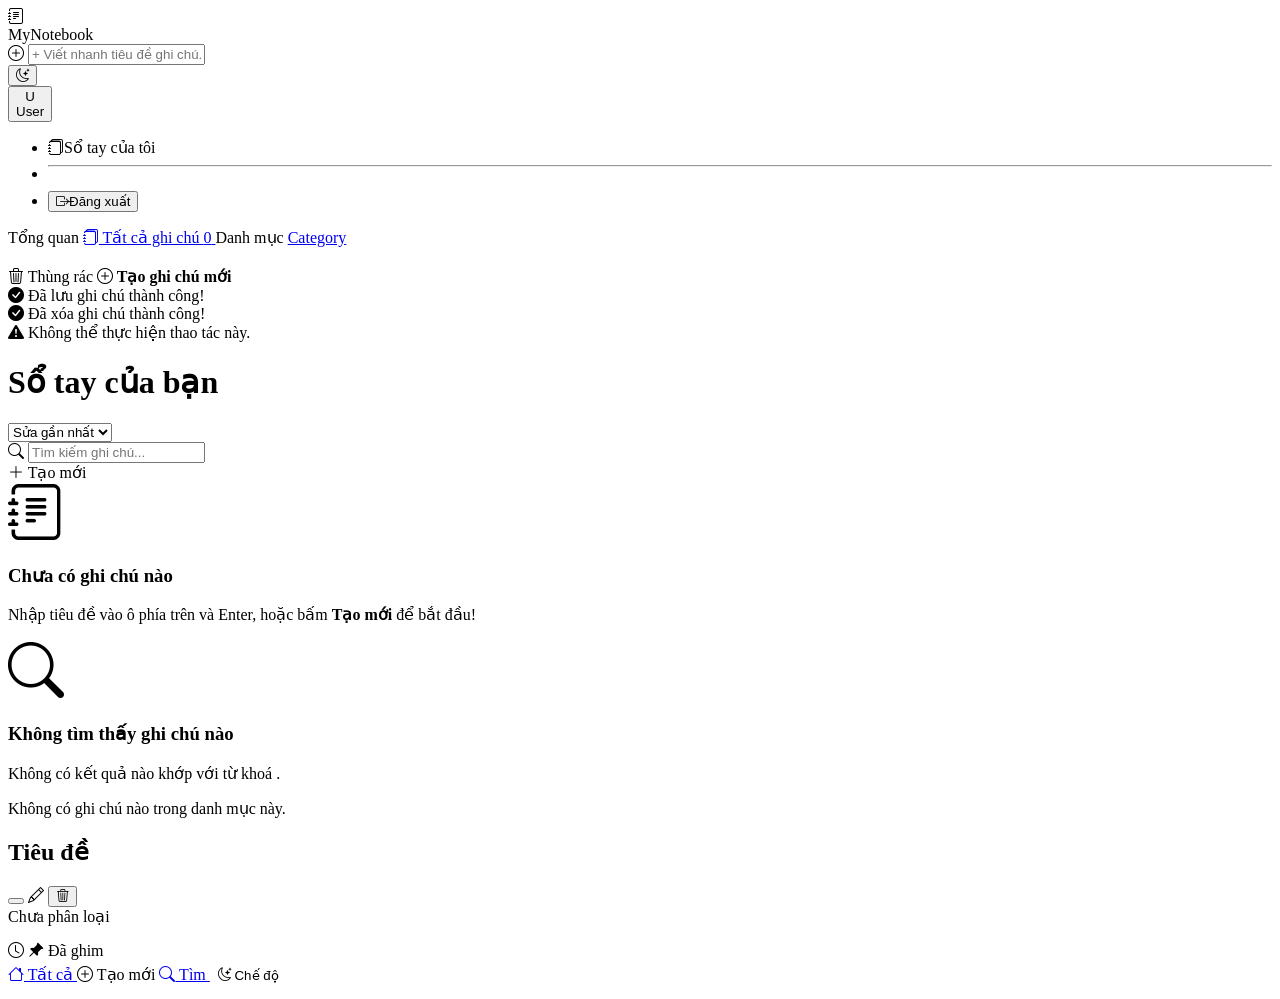
<file: src/main/resources/templates/notebook-list.html>
<!DOCTYPE html>
<html lang="vi" xmlns:th="http://www.thymeleaf.org" xmlns:sec="http://www.thymeleaf.org/extras/spring-security"
  th:attr="data-theme=${theme}">

<head>
  <meta charset="UTF-8">
  <meta name="viewport" content="width=device-width, initial-scale=1.0">
  <meta name="description" content="Quản lý ghi chú cá nhân thông minh — MyNotebook">
  <title>Sổ tay của tôi — MyNotebook</title>

  <link rel="preconnect" href="https://fonts.googleapis.com">
  <link
    href="https://fonts.googleapis.com/css2?family=Inter:wght@300;400;500;600;700;800;900&family=Plus+Jakarta+Sans:wght@400;500;600;700;800&display=swap"
    rel="stylesheet">
  <link rel="stylesheet" href="https://cdn.jsdelivr.net/npm/bootstrap-icons@1.11.3/font/bootstrap-icons.min.css">
  <link rel="stylesheet" th:href="@{/css/style.css}">

  <style>
    [data-csrf-header] {
      display: none;
    }

    /* ── Cat delete button in sidebar ───────────────────────── */
    .sidebar-item {
      position: relative;
    }

    .cat-delete-btn {
      display: flex;
      align-items: center;
      justify-content: center;
      margin-left: auto;
      width: 20px;
      height: 20px;
      border-radius: 50%;
      border: none;
      background: transparent;
      color: var(--text-muted);
      cursor: pointer;
      font-size: .75rem;
      line-height: 1;
      transition: background .15s, color .15s;
      flex-shrink: 0;
      opacity: 0;
      visibility: hidden;
      transition: opacity .15s ease;
    }

    .sidebar-item:hover .cat-delete-btn {
      opacity: 1;
      visibility: visible;
    }

    .cat-delete-btn:hover {
      background: #ef444422;
      color: #ef4444;
    }
  </style>
</head>

<body>

  <!-- ══════════════════════════════════════════
     TOP NAVBAR
     ══════════════════════════════════════════ -->
  <nav class="app-navbar">
    <!-- Brand -->
    <a th:href="@{/}" class="navbar-brand">
      <div class="brand-icon"><i class="bi bi-journal-text"></i></div>
      MyNotebook
    </a>

    <!-- Quick Add -->
    <form th:action="@{/notebook/quick-add}" method="post" class="quick-add-form" id="quickAddForm"
      th:attr="data-csrf-header=${_csrf?.headerName}, data-csrf-token=${_csrf?.token}">
      <i class="bi bi-plus-circle quick-add-icon"></i>
      <input type="text" name="title" class="quick-add-input" id="quickAddInput"
        placeholder="+ Viết nhanh tiêu đề ghi chú... (Enter để lưu)" autocomplete="off" maxlength="200">
    </form>

    <!-- Navbar actions -->
    <div class="navbar-actions">
      <!-- Dark mode toggle -->
      <button class="dark-toggle" id="darkToggle" title="Chuyển chế độ tối/sáng" type="button">
        <i class="bi bi-moon-stars" id="darkIcon"></i>
      </button>

      <!-- User dropdown -->
      <div class="dropdown">
        <button class="user-menu-btn dropdown-toggle" data-bs-toggle="dropdown" type="button">
          <div class="user-avatar" id="userAvatarInitial"></div>
          <span th:text="${username}">User</span>
        </button>
        <ul class="dropdown-menu dropdown-menu-end">
          <li><a th:href="@{/notebook}" class="dropdown-item"><i class="bi bi-journals me-2"></i>Sổ tay của tôi</a></li>
          <li>
            <hr class="dropdown-divider">
          </li>
          <li>
            <form th:action="@{/logout}" method="post">
              <button type="submit" class="dropdown-item text-danger-custom">
                <i class="bi bi-box-arrow-right me-2"></i>Đăng xuất
              </button>
            </form>
          </li>
        </ul>
      </div>
    </div>
  </nav>

  <!-- ══════════════════════════════════════════
     APP SHELL
     ══════════════════════════════════════════ -->
  <div class="app-shell">

    <!-- ── SIDEBAR ── -->
    <aside class="app-sidebar" id="appSidebar">
      <span class="sidebar-section-label">Tổng quan</span>

      <!-- All notes -->
      <a href="javascript:void(0)" class="sidebar-item"
        th:classappend="${#strings.isEmpty(activeCategory)} ? ' active' : ''" id="sidebar-all">
        <i class="bi bi-journals sidebar-icon"></i>
        Tất cả ghi chú
        <span class="sidebar-badge" th:text="${totalCount}">0</span>
      </a>

      <!-- Dynamic categories from DB -->
      <span class="sidebar-section-label" th:if="${!allCategories.empty}">Danh mục</span>

      <a href="javascript:void(0)" class="sidebar-item cat-filter-link" th:each="cat : ${allCategories}"
        th:classappend="${activeCategory == cat.name} ? ' active' : ''" th:attr="data-category=${cat.name}">
        <span class="tag-dot" th:style="|background: ${cat.color};|"></span>
        <span th:text="${cat.name}">Category</span>
        <!-- Nút xoá danh mục — hiện khi hover, gọi AJAX -->
        <button class="cat-delete-btn" th:attr="data-id=${cat.id}, data-name=${cat.name}"
          onclick="deleteCategoryInSidebar(event, this)" title="Xoá danh mục này">
          <i class="bi bi-x"></i>
        </button>
      </a>

      <span class="sidebar-section-label" style="margin-top:auto;"></span>
      <a th:href="@{/notebook/trash}" class="sidebar-item" style="color:var(--text-muted);">
        <i class="bi bi-trash3 sidebar-icon"></i>
        Thùng rác
      </a>
      <a th:href="@{/notebook/create}" class="sidebar-item"
        style="color:var(--brand-500);font-weight:700;margin-top:5px;">
        <i class="bi bi-plus-circle sidebar-icon"></i>
        Tạo ghi chú mới
      </a>
    </aside>

    <!-- ── MAIN CONTENT ── -->
    <main class="app-main">

      <!-- Alerts -->
      <div th:if="${param.success}" class="app-alert app-alert-success" id="alertSuccess">
        <i class="bi bi-check-circle-fill"></i> Đã lưu ghi chú thành công!
      </div>
      <div th:if="${param.deleted}" class="app-alert app-alert-success" id="alertDeleted">
        <i class="bi bi-check-circle-fill"></i> Đã xóa ghi chú thành công!
      </div>
      <div th:if="${param.error}" class="app-alert app-alert-error">
        <i class="bi bi-exclamation-triangle-fill"></i> Không thể thực hiện thao tác này.
      </div>

      <!-- Toolbar -->
      <div class="content-toolbar">
        <h1 id="page-title">
          Sổ tay của bạn
          <span class="toolbar-count" th:text="'(' + ${totalCount} + ' ghi chú)'"></span>
        </h1>

        <!-- Sort -->
        <select class="sort-select" id="sortSelect" onchange="applySort(this.value)">
          <option value="recent" th:selected="${sort == 'recent'}">Sửa gần nhất</option>
          <option value="newest" th:selected="${sort == 'newest'}">Mới nhất</option>
          <option value="oldest" th:selected="${sort == 'oldest'}">Cũ nhất</option>
          <option value="az" th:selected="${sort == 'az'}">A → Z</option>
          <option value="za" th:selected="${sort == 'za'}">Z → A</option>
        </select>

        <!-- Desktop search -->
        <div class="navbar-search">
          <i class="bi bi-search search-icon"></i>
          <input type="text" id="searchInput" th:value="${q}" placeholder="Tìm kiếm ghi chú..." autocomplete="off">
        </div>

        <!-- Create CTA -->
        <a th:href="@{/notebook/create}" class="btn-create">
          <i class="bi bi-plus-lg"></i> Tạo mới
        </a>
      </div>

      <!-- Pinned section -->
      <div id="pinnedSection" style="display:none;">
        <div class="section-label">
          <i class="bi bi-pin-angle-fill" style="color:#f59e0b;"></i> Đã ghim
        </div>
        <div class="notes-grid" id="pinnedGrid"></div>
        <div class="section-label" style="margin-top:1.5rem;">Tất cả ghi chú</div>
      </div>

      <!-- Notes grid -->
      <div class="notes-grid" id="notesGrid">

        <!-- Empty state: chưa có ghi chú nào trong hệ thống -->
        <div class="empty-state" id="emptyStateNoNotes"
          th:if="${notebooks.empty and #strings.isEmpty(q) and #strings.isEmpty(activeCategory)}">
          <i class="bi bi-journal-text"
            style="font-size: 3.5rem; color: var(--border-mid); display: block; margin-bottom: 1rem;"></i>
          <h3>Chưa có ghi chú nào</h3>
          <p>Nhập tiêu đề vào ô phía trên và Enter, hoặc bấm <strong>Tạo mới</strong> để bắt đầu!</p>
        </div>

        <!-- Empty state: search / filter không có kết quả (server-side) -->
        <div class="empty-state" id="emptyStateNoResults"
          th:if="${notebooks.empty and (!#strings.isEmpty(q) or !#strings.isEmpty(activeCategory))}">
          <i class="bi bi-search"
            style="font-size: 3.5rem; color: var(--border-mid); display: block; margin-bottom: 1rem;"></i>
          <h3>Không tìm thấy ghi chú nào</h3>
          <p th:if="${!#strings.isEmpty(q)}">
            Không có kết quả nào khớp với từ khoá
            <strong th:text="${q}"></strong>.
          </p>
          <p th:if="${#strings.isEmpty(q)}">Không có ghi chú nào trong danh mục này.</p>
        </div>

        <!-- Empty state: client-side filter (ẩn mặc định, JS hiện khi cần) -->
        <div class="empty-state" id="emptyStateClient" style="display:none;">
          <i class="bi bi-search"
            style="font-size: 3.5rem; color: var(--border-mid); display: block; margin-bottom: 1rem;"></i>
          <h3>Không tìm thấy ghi chú nào</h3>
          <p>Thử từ khoá khác hoặc chọn danh mục khác.</p>
        </div>

        <!-- Note cards -->
        <div th:each="nb : ${notebooks}" class="note-card" th:attr="data-id=${nb.id},
                    data-categories=${nb.categoryNamesAsString},
                    data-title=${nb.title},
                    data-pinned=${nb.pinned}"
          th:style="|--note-color: ${nb.color != null and !nb.color.isEmpty() ? nb.color : '#6366f1'}|"
          th:id="'card-' + ${nb.id}">

          <!-- Head: title + actions -->
          <div class="note-card-head">
            <h2 class="note-title" th:text="${nb.title}">Tiêu đề</h2>
            <div class="note-actions">
              <!-- Pin button -->
              <button class="note-action-btn pin-btn" th:classappend="${nb.pinned} ? ' pinned' : ''"
                th:attr="data-id=${nb.id}" onclick="togglePin(this)" title="Ghim / Bỏ ghim">
                <i class="bi" th:classappend="${nb.pinned} ? ' bi-pin-angle-fill' : ' bi-pin-angle'"></i>
              </button>
              <!-- Edit -->
              <a th:href="@{/notebook/edit/{id}(id=${nb.id})}" class="note-action-btn edit-btn" title="Chỉnh sửa">
                <i class="bi bi-pencil"></i>
              </a>
              <!-- Delete -->
              <button class="note-action-btn delete-btn"
                th:attr="data-id=${nb.id}, data-url=@{/notebook/delete/{id}(id=${nb.id})}" onclick="deleteNote(this)"
                title="Xóa">
                <i class="bi bi-trash3"></i>
              </button>
            </div>
          </div>

          <!-- Category chips -->
          <div class="note-tags" th:if="${!nb.categories.empty}">
            <span class="note-tag" th:each="cat : ${nb.categories}"
              th:style="|--tag-bg: ${cat.color}22; --tag-color: ${cat.color}|">
              <span class="tag-dot" th:style="|background: ${cat.color}|"></span>
              <span th:text="${cat.name}"></span>
            </span>
          </div>
          <!-- Fallback nếu chưa có category -->
          <div class="note-tags" th:if="${nb.categories.empty}">
            <span class="note-tag">
              <span class="tag-dot" style="background:#6366f1;"></span>
              <span>Chưa phân loại</span>
            </span>
          </div>

          <!-- Content preview -->
          <p class="note-preview" th:text="${#strings.abbreviate(nb.content, 160)}"></p>

          <!-- Footer -->
          <div class="note-footer">
            <span class="note-date">
              <i class="bi bi-clock"></i>
              <span th:text="${#temporals.format(nb.updatedAt, 'dd/MM/yyyy HH:mm')}"></span>
            </span>
            <span class="note-pin-badge" th:if="${nb.pinned}">
              <i class="bi bi-pin-angle-fill"></i> Đã ghim
            </span>
          </div>

        </div>
        <!-- /th:each -->

      </div>
      <!-- /notesGrid -->

    </main>
  </div>
  <!-- /app-shell -->

  <!-- Mobile Bottom Nav -->
  <nav class="bottom-nav" id="bottomNav">
    <a href="javascript:void(0)" class="bottom-nav-item active" id="bottomNavAll">
      <i class="bi bi-house"></i> Tất cả
    </a>
    <a th:href="@{/notebook/create}" class="bottom-nav-item">
      <i class="bi bi-plus-circle"></i> Tạo mới
    </a>
    <a href="javascript:void(0)" class="bottom-nav-item" onclick="document.getElementById('searchInput').focus()">
      <i class="bi bi-search"></i> Tìm
    </a>
    <button class="bottom-nav-item" onclick="document.getElementById('darkToggle').click()" type="button"
      style="border:none;background:none;padding:.5rem;cursor:pointer;">
      <i class="bi bi-moon-stars"></i> Chế độ
    </button>
  </nav>

  <!-- Bootstrap JS -->
  <script src="https://cdn.jsdelivr.net/npm/bootstrap@5.3.3/dist/js/bootstrap.bundle.min.js"></script>

  <script th:inline="javascript">
    /* ──────────────────────────────────
       Dark Mode (Cookie based)
    ────────────────────────────────── */
    const darkToggle = document.getElementById('darkToggle');
    const darkIcon = document.getElementById('darkIcon');

    function applyTheme(dark) {
      document.documentElement.setAttribute('data-theme', dark ? 'dark' : 'light');
      darkIcon.className = dark ? 'bi bi-sun' : 'bi bi-moon-stars';
    }

    // Check current theme applied via Thymeleaf
    const currentTheme = document.documentElement.getAttribute('data-theme');
    applyTheme(currentTheme === 'dark');

    darkToggle.addEventListener('click', () => {
      const isDark = document.documentElement.getAttribute('data-theme') === 'dark';
      const nextTheme = isDark ? 'light' : 'dark';
      applyTheme(!isDark);

      // Save practically using cookies
      const formData = new URLSearchParams();
      formData.append('theme', nextTheme);
      fetch('/api/settings/theme', {
        method: 'POST',
        headers: {
          'Content-Type': 'application/x-www-form-urlencoded'
        },
        body: formData
      }).catch(err => console.error('Failed to save theme cookie:', err));
    });

    /* ──────────────────────────────────
       User Avatar Initial
    ────────────────────────────────── */
    const uname = /*[[${username}]]*/ 'U';
    const avatarEl = document.getElementById('userAvatarInitial');
    if (avatarEl && uname) avatarEl.textContent = uname.charAt(0).toUpperCase();

    /* ──────────────────────────────────
       Quick Add — Enter to submit
    ────────────────────────────────── */
    const quickInput = document.getElementById('quickAddInput');
    if (quickInput) {
      quickInput.addEventListener('keydown', e => {
        if (e.key === 'Enter') {
          e.preventDefault();
          if (quickInput.value.trim()) document.getElementById('quickAddForm').submit();
        }
      });
    }

    /* ──────────────────────────────────
       Client-side Realtime Search
    ────────────────────────────────── */
    const searchInput = document.getElementById('searchInput');
    let currentCategoryFilter = /*[[${activeCategory}]]*/ '';

    function getCards() {
      return document.querySelectorAll('#notesGrid .note-card');
    }

    function applyClientFilter() {
      const kw = searchInput ? searchInput.value.toLowerCase().trim() : '';
      const cat = currentCategoryFilter.toLowerCase().trim();
      let visible = 0;
      const cards = getCards();

      cards.forEach(card => {
        const title = (card.dataset.title || '').toLowerCase();
        // data-categories là chuỗi "Cá nhân,Học tập" — check contains
        const catList = (card.dataset.categories || '').split(',').map(s => s.trim().toLowerCase());
        const matchKw = !kw || title.includes(kw) ||
          card.querySelector('.note-preview')?.textContent.toLowerCase().includes(kw);
        const matchCat = !cat || catList.includes(cat);
        const show = matchKw && matchCat;
        card.style.display = show ? '' : 'none';
        if (show) visible++;
      });

      // Client-side empty state (chỉ khi có cards nhưng tất cả bị ẩn)
      const clientEmpty = document.getElementById('emptyStateClient');
      if (clientEmpty) {
        clientEmpty.style.display = (visible === 0 && cards.length > 0) ? 'block' : 'none';
      }

      // Update count
      const countEl = document.querySelector('.toolbar-count');
      if (countEl) countEl.textContent = '(' + visible + ' ghi chú)';
    }

    if (searchInput) {
      searchInput.addEventListener('input', applyClientFilter);
      if (currentCategoryFilter) applyClientFilter();
    }

    /* ──────────────────────────────────
       Sidebar Category Filter
       (dynamic categories dùng data-category attribute)
    ────────────────────────────────── */
    function filterCategory(cat) {
      currentCategoryFilter = cat;

      // Update active state
      document.querySelectorAll('.sidebar-item').forEach(item => item.classList.remove('active'));
      if (cat === '') {
        document.getElementById('sidebar-all')?.classList.add('active');
      } else {
        document.querySelector(`.sidebar-item[data-category="${CSS.escape(cat)}"]`)?.classList.add('active');
      }

      applyClientFilter();
    }

    // Gắn event cho "Tất cả"
    document.getElementById('sidebar-all')?.addEventListener('click', () => filterCategory(''));
    document.getElementById('bottomNavAll')?.addEventListener('click', () => filterCategory(''));

    // Gắn event cho các category động
    document.querySelectorAll('.cat-filter-link').forEach(link => {
      link.addEventListener('click', () => filterCategory(link.dataset.category));
    });

    /* ──────────────────────────────────
       Sort — server-side redirect
    ────────────────────────────────── */
    function applySort(val) {
      const url = new URL(window.location.href);
      url.searchParams.set('sort', val);
      window.location.href = url.toString();
    }

    /* ──────────────────────────────────
       Pin Toggle (AJAX)
    ────────────────────────────────── */
    const csrfHeader = document.getElementById('quickAddForm')?.dataset.csrfHeader;
    const csrfToken = document.getElementById('quickAddForm')?.dataset.csrfToken;

    function togglePin(btn) {
      const id = btn.dataset.id;
      const headers = { 'Content-Type': 'application/json' };
      if (csrfHeader && csrfToken) headers[csrfHeader] = csrfToken;

      fetch('/notebook/pin/' + id, { method: 'POST', headers })
        .then(r => r.json())
        .then(data => {
          const card = document.getElementById('card-' + id);
          const icon = btn.querySelector('i');
          const pinBadge = card.querySelector('.note-pin-badge');

          btn.classList.toggle('pinned', data.pinned);
          icon.className = data.pinned ? 'bi bi-pin-angle-fill' : 'bi bi-pin-angle';

          btn.classList.add('pin-bounce');
          btn.addEventListener('animationend', () => btn.classList.remove('pin-bounce'), { once: true });

          if (data.pinned) {
            if (!pinBadge) {
              card.querySelector('.note-footer').insertAdjacentHTML('beforeend',
                '<span class="note-pin-badge"><i class="bi bi-pin-angle-fill"></i> Đã ghim</span>');
            }
          } else {
            pinBadge && pinBadge.remove();
          }
        })
        .catch(() => alert('Lỗi khi ghim ghi chú!'));
    }

    /* ──────────────────────────────────
       Delete with fade-out animation
    ────────────────────────────────── */
    function deleteNote(btn) {
      const id = btn.dataset.id;
      const url = btn.dataset.url;
      if (!confirm('Bạn có chắc muốn xóa ghi chú này?')) return;

      const card = document.getElementById('card-' + id);
      card.classList.add('deleting');
      card.addEventListener('animationend', () => {
        window.location.href = url;
      }, { once: true });
    }

    /* ──────────────────────────────────
       Auto-dismiss alerts and clean URL
    ────────────────────────────────── */
    ['alertSuccess', 'alertDeleted'].forEach(id => {
      const el = document.getElementById(id);
      if (el) setTimeout(() => el.style.display = 'none', 4000);
    });

    if (window.history.replaceState) {
      const url = new URL(window.location);
      ['success', 'deleted', 'error'].forEach(param => url.searchParams.delete(param));
      window.history.replaceState(null, null, url.toString());
    }

    /* ──────────────────────────────────
       Xoá danh mục (AJAX) — sidebar ✕
    ────────────────────────────────── */
    function deleteCategoryInSidebar(event, btn) {
      // Ngăn click lan ra sidebar-item (tránh kích hoạt filterCategory)
      event.stopPropagation();

      const id = btn.dataset.id;
      const name = btn.dataset.name;

      if (!confirm(`Xoá danh mục "${name}"?\n\nCác ghi chú vẫn được giữ nguyên, chỉ mất nhãn này.`)) return;

      const headers = { 'Content-Type': 'application/json' };
      if (csrfHeader && csrfToken) headers[csrfHeader] = csrfToken;

      fetch(`/categories/${id}/delete`, { method: 'POST', headers })
        .then(r => r.json())
        .then(data => {
          if (!data.success) {
            alert('Không thể xoá danh mục này.');
            return;
          }

          // 1) Xoá sidebar item khỏi DOM
          const sidebarItem = btn.closest('.sidebar-item');
          sidebarItem.remove();

          // 2) Nếu đang filter theo category vừa bị xóa → reset về "Tất cả"
          if (currentCategoryFilter === name) {
            currentCategoryFilter = '';
            document.getElementById('sidebar-all')?.classList.add('active');
          }

          // 3) Xoá chip category tương ứng trên tất cả note cards
          document.querySelectorAll('#notesGrid .note-card').forEach(card => {
            // Cập nhật data-categories attribute
            const cats = (card.dataset.categories || '').split(',')
              .map(s => s.trim())
              .filter(s => s && s !== name);
            card.dataset.categories = cats.join(',');

            // Xoá chip trong note-tags
            card.querySelectorAll('.note-tag').forEach(chip => {
              if (chip.textContent.trim() === name) chip.remove();
            });

            // Nếu note không còn category nào → hiện fallback "Chưa phân loại"
            const tagsDiv = card.querySelector('.note-tags');
            if (tagsDiv && tagsDiv.querySelectorAll('.note-tag').length === 0) {
              tagsDiv.innerHTML = `
              <span class="note-tag">
                <span class="tag-dot" style="background:#6366f1;"></span>
                <span>Chưa phân loại</span>
              </span>`;
            }
          });

          // 4) Re-apply filter để cập nhật count
          applyClientFilter();
        })
        .catch(() => alert('Lỗi kết nối khi xoá danh mục!'));
    }
  </script>
</body>

</html>
</file>
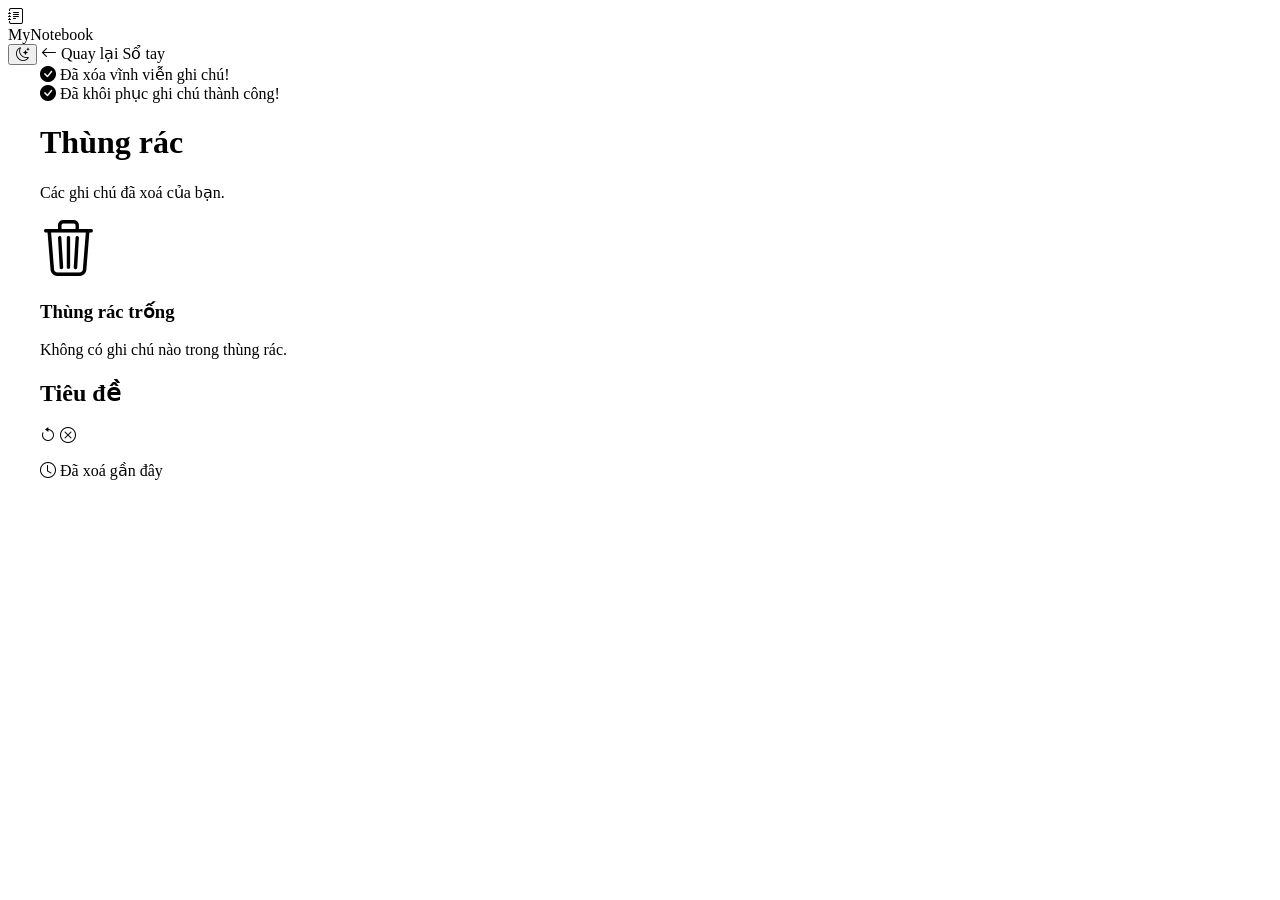
<file: src/main/resources/templates/notebook-trash.html>
<!DOCTYPE html>
<html lang="vi" xmlns:th="http://www.thymeleaf.org" xmlns:sec="http://www.thymeleaf.org/extras/spring-security" th:attr="data-theme=${theme}">

<head>
  <meta charset="UTF-8">
  <meta name="viewport" content="width=device-width, initial-scale=1.0">
  <title>Thùng rác — MyNotebook</title>

  <link rel="preconnect" href="https://fonts.googleapis.com">
  <link href="https://fonts.googleapis.com/css2?family=Inter:wght@300;400;500;600;700;800;900&display=swap" rel="stylesheet">
  <link rel="stylesheet" href="https://cdn.jsdelivr.net/npm/bootstrap-icons@1.11.3/font/bootstrap-icons.min.css">
  <link rel="stylesheet" th:href="@{/css/style.css}">
</head>

<body>
  <!-- TOP NAVBAR -->
  <nav class="app-navbar">
    <a th:href="@{/}" class="navbar-brand">
      <div class="brand-icon"><i class="bi bi-journal-text"></i></div>
      MyNotebook
    </a>
    <div class="navbar-actions" style="margin-left:auto;">
      <button class="dark-toggle" id="darkToggle" title="Chuyển chế độ tối/sáng" type="button">
        <i class="bi bi-moon-stars" id="darkIcon"></i>
      </button>
      <a th:href="@{/notebook}" class="user-menu-btn">
        <i class="bi bi-arrow-left"></i> Quay lại Sổ tay
      </a>
    </div>
  </nav>

  <!-- APP SHELL -->
  <div class="app-shell pb-5">
    <!-- MAIN CONTENT -->
    <main class="app-main w-100 px-4" style="max-width: 1200px; margin: 0 auto;">
      
      <!-- Alerts -->
      <div th:if="${param.deleted}" class="app-alert app-alert-success mt-3" id="alertDeleted">
        <i class="bi bi-check-circle-fill"></i> Đã xóa vĩnh viễn ghi chú!
      </div>
      <div th:if="${param.restored}" class="app-alert app-alert-success mt-3" id="alertRestored">
        <i class="bi bi-check-circle-fill"></i> Đã khôi phục ghi chú thành công!
      </div>

      <!-- Toolbar -->
      <div class="content-toolbar mt-4">
        <h1 id="page-title">Thùng rác</h1>
        <p class="text-muted mb-0">Các ghi chú đã xoá của bạn.</p>
      </div>

      <!-- Notes grid -->
      <div class="notes-grid" id="notesGrid">
        <div class="empty-state" th:if="${notebooks.empty}">
          <i class="bi bi-trash3" style="font-size: 3.5rem; color: var(--border-mid); display: block; margin-bottom: 1rem;"></i>
          <h3>Thùng rác trống</h3>
          <p>Không có ghi chú nào trong thùng rác.</p>
        </div>

        <!-- Note cards -->
        <div th:each="nb : ${notebooks}" class="note-card"
          th:style="|--note-color: ${nb.color != null and !nb.color.isEmpty() ? nb.color : '#6366f1'}|"
          th:id="'card-' + ${nb.id}">

          <div class="note-card-head">
            <h2 class="note-title" th:text="${nb.title}">Tiêu đề</h2>
            <div class="note-actions">
              <a th:href="@{/notebook/restore/{id}(id=${nb.id})}" class="note-action-btn edit-btn text-success" title="Khôi phục">
                <i class="bi bi-arrow-counterclockwise"></i>
              </a>
              <a th:href="@{/notebook/force-delete/{id}(id=${nb.id})}" class="note-action-btn delete-btn" onclick="return confirm('Xoá vĩnh viễn ghi chú này? Thao tác không thể hoàn tác.')" title="Xóa vĩnh viễn">
                <i class="bi bi-x-circle text-danger"></i>
              </a>
            </div>
          </div>

          <div class="note-tags" th:if="${!nb.categories.empty}">
            <span class="note-tag" th:each="cat : ${nb.categories}"
              th:style="|--tag-bg: ${cat.color}22; --tag-color: ${cat.color}|">
              <span class="tag-dot" th:style="|background: ${cat.color}|"></span>
              <span th:text="${cat.name}"></span>
            </span>
          </div>

          <p class="note-preview" th:text="${#strings.abbreviate(nb.content, 160)}"></p>

          <div class="note-footer">
            <span class="note-date">
              <i class="bi bi-clock"></i> Đã xoá gần đây
            </span>
          </div>
        </div>
      </div>
    </main>
  </div>

  <script>
    ['alertDeleted', 'alertRestored'].forEach(id => {
      const el = document.getElementById(id);
      if (el) setTimeout(() => el.style.display = 'none', 4000);
    });
    // handle theme toggle simply
    document.getElementById('darkToggle').addEventListener('click', () => {
      const isDark = document.documentElement.getAttribute('data-theme') === 'dark';
      document.documentElement.setAttribute('data-theme', isDark ? 'light' : 'dark');
      document.getElementById('darkIcon').className = isDark ? 'bi bi-moon-stars' : 'bi bi-sun';
      document.cookie = `theme=${isDark ? 'light' : 'dark'}; path=/; max-age=31536000`;
    });
    const currentTheme = document.documentElement.getAttribute('data-theme');
    if (currentTheme) document.getElementById('darkIcon').className = currentTheme === 'dark' ? 'bi bi-sun' : 'bi bi-moon-stars';
  </script>
</body>
</html>
</file>
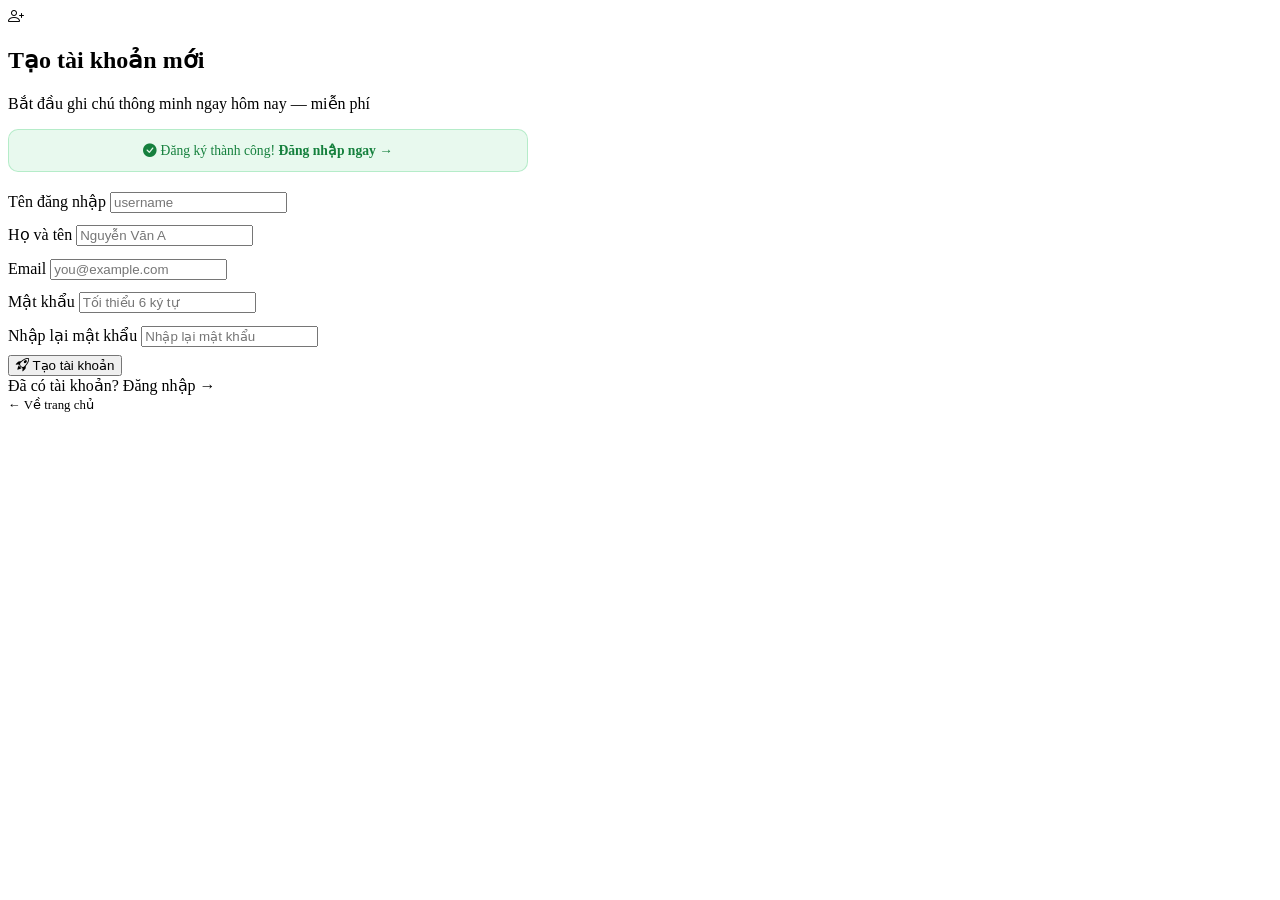
<file: src/main/resources/templates/register.html>
<!DOCTYPE html>
<html lang="vi" xmlns:th="http://www.thymeleaf.org" th:attr="data-theme=${theme}">
<head>
  <meta charset="UTF-8">
  <meta name="viewport" content="width=device-width, initial-scale=1.0">
  <title>Đăng ký — MyNotebook</title>
  <link rel="preconnect" href="https://fonts.googleapis.com">
  <link href="https://fonts.googleapis.com/css2?family=Inter:wght@400;500;600;700;800;900&display=swap" rel="stylesheet">
  <link rel="stylesheet" href="https://cdn.jsdelivr.net/npm/bootstrap-icons@1.11.3/font/bootstrap-icons.min.css">
  <link rel="stylesheet" th:href="@{/css/style.css}">
</head>
<body>

<div class="auth-wrapper">
  <div class="auth-card" style="max-width:520px;">

    <!-- Logo -->
    <div class="auth-logo">
      <div class="auth-logo-icon"><i class="bi bi-person-plus"></i></div>
      <h2>Tạo tài khoản mới</h2>
      <p>Bắt đầu ghi chú thông minh ngay hôm nay — miễn phí</p>
    </div>

    <!-- Success -->
    <div th:if="${param.success}"
         style="background:rgba(34,197,94,.1);color:#15803d;border:1px solid rgba(34,197,94,.25);
                border-radius:10px;padding:.75rem 1rem;font-size:.85rem;font-weight:500;
                text-align:center;margin-bottom:1.25rem;">
      <i class="bi bi-check-circle-fill me-2"></i>
      Đăng ký thành công! <a th:href="@{/login}" style="color:#15803d;font-weight:700;">Đăng nhập ngay →</a>
    </div>

    <!-- Form -->
    <form th:action="@{/register/save}" method="post" th:object="${user}" class="auth-form">

      <div class="form-group">
        <label class="form-label" for="regUsername">Tên đăng nhập</label>
        <input type="text" class="form-control" id="regUsername" th:field="*{username}"
               placeholder="username" autocomplete="username">
        <p th:if="${#fields.hasErrors('username')}" th:errors="*{username}"
           style="color:#ef4444;font-size:.78rem;margin-top:.3rem;"></p>
      </div>

      <div class="form-group">
        <label class="form-label" for="regFullName">Họ và tên</label>
        <input type="text" class="form-control" id="regFullName" th:field="*{fullName}"
               placeholder="Nguyễn Văn A" autocomplete="name">
        <p th:if="${#fields.hasErrors('fullName')}" th:errors="*{fullName}"
           style="color:#ef4444;font-size:.78rem;margin-top:.3rem;"></p>
      </div>

      <div class="form-group">
        <label class="form-label" for="regEmail">Email</label>
        <input type="email" class="form-control" id="regEmail" th:field="*{email}"
               placeholder="you@example.com" autocomplete="email">
        <p th:if="${#fields.hasErrors('email')}" th:errors="*{email}"
           style="color:#ef4444;font-size:.78rem;margin-top:.3rem;"></p>
      </div>

      <div class="form-group">
        <label class="form-label" for="regPassword">Mật khẩu</label>
        <input type="password" class="form-control" id="regPassword" th:field="*{password}"
               placeholder="Tối thiểu 6 ký tự" autocomplete="new-password" required minlength="6">
        <p th:if="${#fields.hasErrors('password')}" th:errors="*{password}"
           style="color:#ef4444;font-size:.78rem;margin-top:.3rem;"></p>
      </div>

      <div class="form-group">
        <label class="form-label" for="regConfirmPassword">Nhập lại mật khẩu</label>
        <input type="password" class="form-control" id="regConfirmPassword" name="confirmPassword"
               placeholder="Nhập lại mật khẩu" autocomplete="new-password" required minlength="6">
        <p id="confirmPasswordError" style="color:#ef4444;font-size:.78rem;margin-top:.3rem;display:none;">Mật khẩu nhập lại không khớp</p>
      </div>

      <button type="submit" class="auth-submit" style="margin-top:.5rem;">
        <i class="bi bi-rocket-takeoff me-2"></i> Tạo tài khoản
      </button>
    </form>

    <div class="auth-footer">
      Đã có tài khoản? <a th:href="@{/login}">Đăng nhập →</a><br>
      <a th:href="@{/}" style="color:var(--text-muted);font-size:.8rem;">&larr; Về trang chủ</a>
    </div>
  </div>
</div>

<script>
  /* Dark mode (Cookie based) */
  (function() {
    const currentTheme = document.documentElement.getAttribute('data-theme') || 'light';

    const form = document.querySelector('.auth-form');
    const pwd = document.getElementById('regPassword');
    const confirmPwd = document.getElementById('regConfirmPassword');
    const errorMsg = document.getElementById('confirmPasswordError');

    if (form && pwd && confirmPwd) {
      form.addEventListener('submit', function(e) {
        if (pwd.value !== confirmPwd.value) {
          e.preventDefault();
          errorMsg.style.display = 'block';
          confirmPwd.focus();
        } else {
          errorMsg.style.display = 'none';
        }
      });
    }

    if (window.history.replaceState) {
      const url = new URL(window.location);
      ['success', 'error'].forEach(param => url.searchParams.delete(param));
      window.history.replaceState(null, null, url.toString());
    }
  })();
</script>
</body>
</html>
</file>
